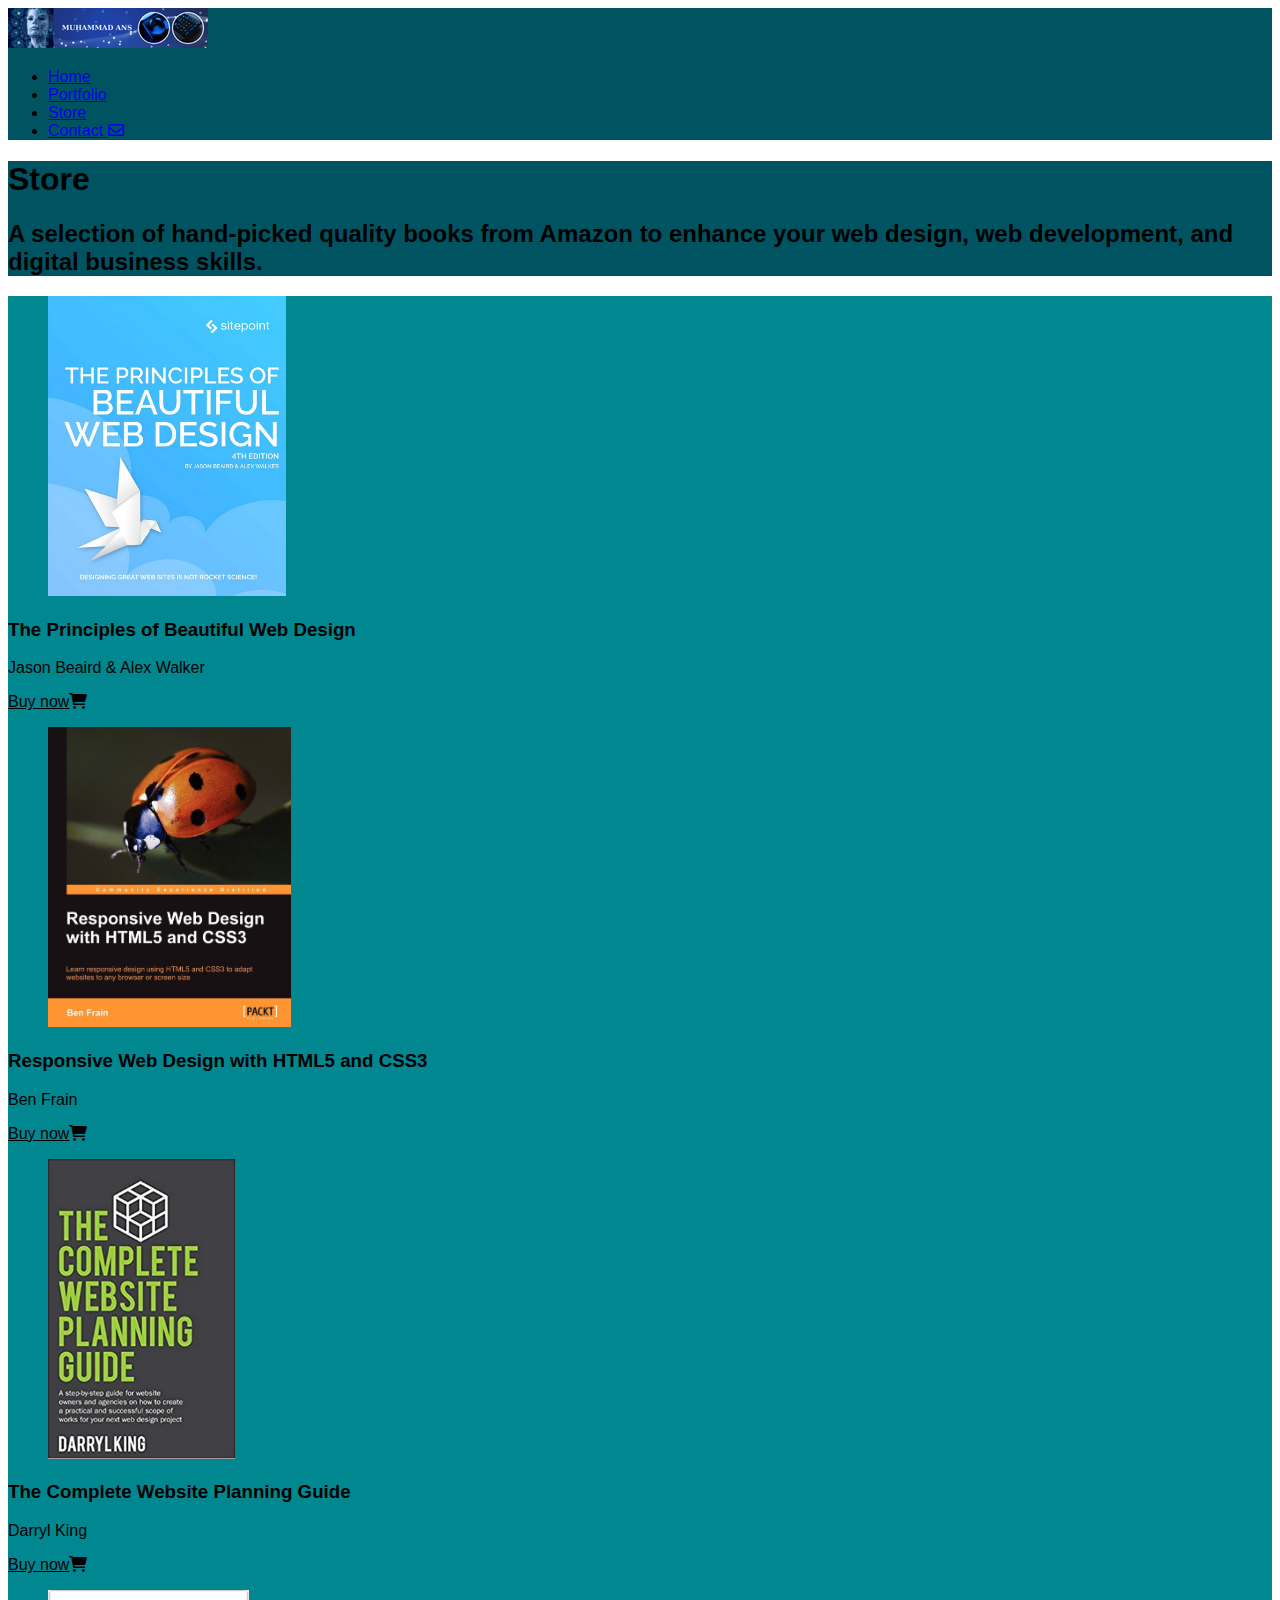
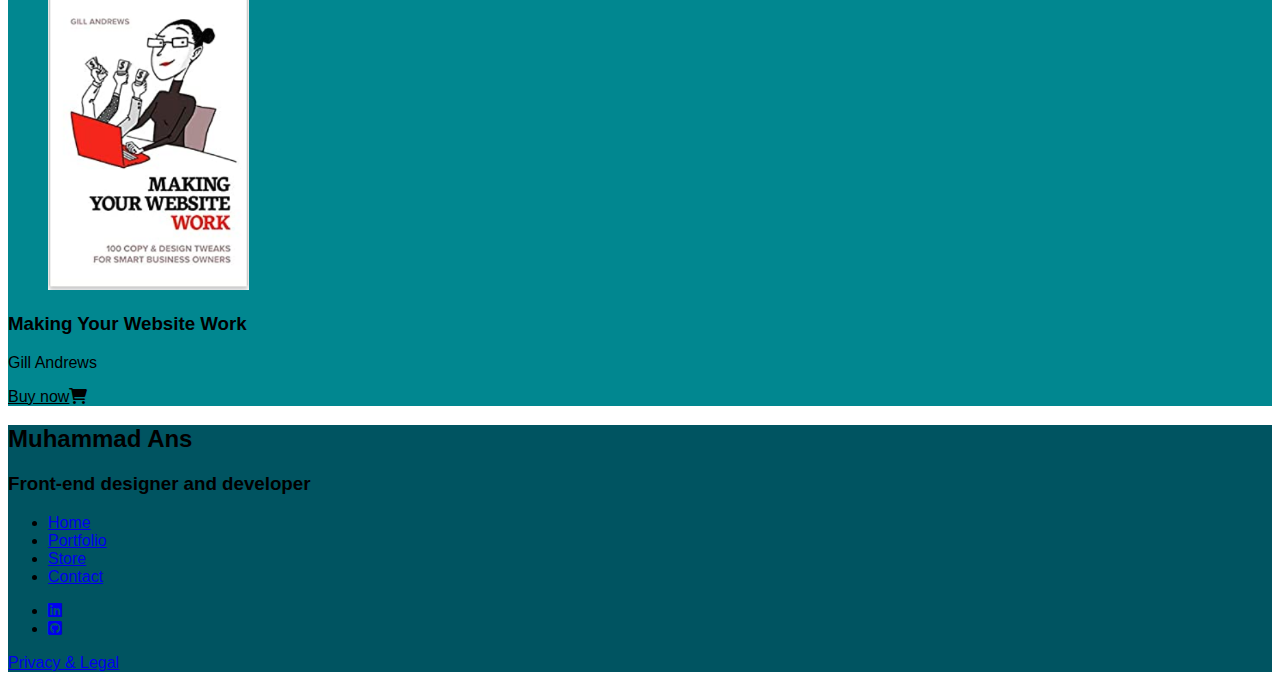
<file: store/index.html>
<!DOCTYPE html>
<html lang="en">
<head>
    <meta charset="UTF-8">
    <meta http-equiv="X-UA-Compatible" content="IE=edge">
    <meta name="viewport" content="width=device-width, initial-scale=1.0">
    
<title>MuhammadAns | Online Store | Portfolio Project</title>

    <meta name="description" content="A selection of hand-picked quality books from Amazon to enhance your web design, web development, and digital business skills.">

	<!-- Stylesheets -->
    <link rel="stylesheet" href="https://lunevedy.com/assets/2.0/css/lunevedy.min.css" />
    <link rel="stylesheet" href="../assets/css/custom.css" />
	<!--Favicon-->
	<link rel="apple-touch-icon" sizes="180x180" href="../assets/img/favicon/apple-touch-icon.png">    
<link rel="icon" type="image/png" sizes="32x32" href="../assets/img/favicon/favicon-32x32.png">    
<link rel="icon" type="image/png" sizes="16x16" href="../assets/img/favicon/favicon-16x16.png">    
<link rel="manifest" href="../assets/img/favicon/site.webmanifest">

	<!-- Google Fonts -->

    <!-- Font Awesome 6 icons for buttons -->
    <link rel="stylesheet" href="https://cdnjs.cloudflare.com/ajax/libs/font-awesome/6.0.0/css/all.min.css" integrity="sha512-9usAa10IRO0HhonpyAIVpjrylPvoDwiPUiKdWk5t3PyolY1cOd4DSE0Ga+ri4AuTroPR5aQvXU9xC6qOPnzFeg==" crossorigin="anonymous" referrerpolicy="no-referrer" />

	<style>
		/* sets a fixed height on the book images */
		.col-4 img { max-height: 300px; width: auto }

		/* sets a specal fixed height for tablet screens */
		@media(min-width:786px) and (max-width: 1024px) {
			.col-4 img { max-height: 200px; width: auto }
		}
		
		/* Amazon-style buttons */
		.section-selector-1 a.btn:link,
		.section-selector-1 a.btn:visited { background-color: var(--yellow-400) }

		.section-selector-1 a.btn:link,
		.section-selector-1 a.btn:visited { color: var(--blue-800) }

		.section-selector-1 a.btn:link,
		.section-selector-1 a.btn:visited { border-color: var(--yellow-400) }

		.section-selector-1 a.btn:focus,
		.section-selector-1 a.btn:hover,
		.section-selector-1 a.btn:active { background-color: var(--yellow-500) }

		.section-selector-1 a.btn:focus,
		.section-selector-1 a.btn:hover,
		.section-selector-1 a.btn:active { border-color: var(--yellow-500) }

	</style>

</head>


<body>

    <!-- navbar start here -->
    <nav class="theme-dark"><div class="container-menu">
        <a href="../index.html" class="brand">
            <img src="../assets/img/logo.png" alt="Sample website logo"></a>
        
        <div class="container-menu-links">
        
        <div class="nav-toggle" id="nav-toggle-btn"><div class="bar-1"></div><div class="bar-2"></div><div class="bar-3"></div></div>
            <ul class="links-wrapper">
                <li><a href="../index.html">Home</a></li>
                <li><a href="../portfolio/index.html">Portfolio</a></li>
                <li><a href="#">Store</a></li>
                <li><a class="btn btn-solid btn-soft" id="btn-cta" href="../contact/index.html"><span>Contact</span> <i class="fa-regular fa-envelope"></i></a></li>
            </ul>
            </div>
        </div>
    </nav>
    <!-- navbar ends here -->
    
	<!-- header starts here -->
    <header class="theme-dark text-center-mobile">
        <div class="container-text w-1140px">
            <h1>Store</h1>
            <h2>A selection of hand-picked quality books from Amazon to enhance your web design, web development, and digital business skills.</h2>
        </div>
    </header><!-- header ends here -->
        
        
    <!-- main content with sections -->
    <main>

	<!-- section starts here -->
    <section class="theme-dark section-selector-1 w-1356px">

		<!-- Begin four-column flexbox grid -->
		<div class="flex-cols-4 mobile-col-2">

			<div class="col-4">
				<figure>
					<a href="https://www.amazon.co.uk/dp/1925836363/ref=nosim?tag=anszai-21"><img src="assets/img/beautiful-web-design.png"  alt="The Principles of Beautiful Web Design: Jason Beaird & Alex Walker"></a>
				</figure>
				<h3>The Principles of Beautiful Web Design</h3>
				<p>Jason Beaird &amp; Alex Walker</p>
				<a href="https://www.amazon.co.uk/dp/1925836363/ref=nosim?tag=anszai-21" class="btn btn-solid btn-pill"><span>Buy now</span><i class="fas fa-shopping-cart"></i></a>
			</div>

			<div class="col-4">
				<figure>
					<a href="https://www.amazon.co.uk/dp/1849693188/ref=nosim?tag=anszai-21"><img src="assets/img/responsive-web-design-frain.jpg" alt="Responsive Web Design with HTML5 and CSS3: Ben Frain"></a>
				</figure>
				<h3>Responsive Web Design with HTML5 and CSS3</h3>
				<p>Ben Frain</p>
				<a href="https://www.amazon.co.uk/dp/1849693188/ref=nosim?tag=anszai-21" class="btn btn-solid btn-pill"><span>Buy now</span><i class="fas fa-shopping-cart"></i></a>
			</div>

			<div class="col-4">
				<figure>
					<a href="https://www.amazon.co.uk/dp/0648053709/ref=nosim?tag=anszai-21"><img src="assets/img/complete-website-planning.png" alt="The Complete Website Planning Guide: Darryl King"></a>
				</figure>
				<h3>The Complete Website Planning Guide</h3>
				<p>Darryl King</p>
				<a href="https://www.amazon.co.uk/dp/0648053709/ref=nosim?tag=anszai-21" class="btn btn-solid btn-pill"><span>Buy now</span><i class="fas fa-shopping-cart"></i></a>
			</div>

			<div class="col-4">
				<figure>
					<a href="https://www.amazon.co.uk/dp/1706664680/ref=nosim?tag=anszai-21"><img src="assets/img/making-your-website-work.png" alt="Making Your Website Work: Gill Andrews"></a>
				</figure>
				<h3>Making Your Website Work</h3>
				<p>Gill Andrews</p>
				<a href="https://www.amazon.co.uk/dp/1706664680/ref=nosim?tag=anszai-21" class="btn btn-solid btn-pill"><span>Buy now</span><i class="fas fa-shopping-cart"></i></a>
			</div>

		</div>
		<!-- Ends four-column flexbox grid -->

	</section>
	<!-- section ends here -->
   
   
    </main>

    <!-- footer -->

	<footer class="theme-dark text-center-desktop text-center-mobile">

		<h2>Muhammad Ans</h2>

		<h3>Front-end designer and developer</h3>

		<ul class="footer-links">
			<li><a href="../index.html">Home</a></li>
			<li><a href="../portfolio/index.html">Portfolio</a></li>
			<li><a href="#">Store</a></li>
            <li><a href="../contact/index.html">Contact</a></li>
		</ul>

		<ul class="footer-icons">
			 <li><a href='https://linkedin.com/in/ muhammad-Ans' target="_blank"><i class="fab fa-linkedin"></i></a></li>
    <li><a href='https://github.com/AnnsZai' target="_blank"><i class="fab fa-github-square"></i></a></li>
		</ul>

		<p class="privacy"><a href="../privacy.html">Privacy &amp; Legal</a></p>

	</footer>

    <script src="https://lunevedy.com/assets/js/lunevedy.js"></script>

</body>
</html>
</file>
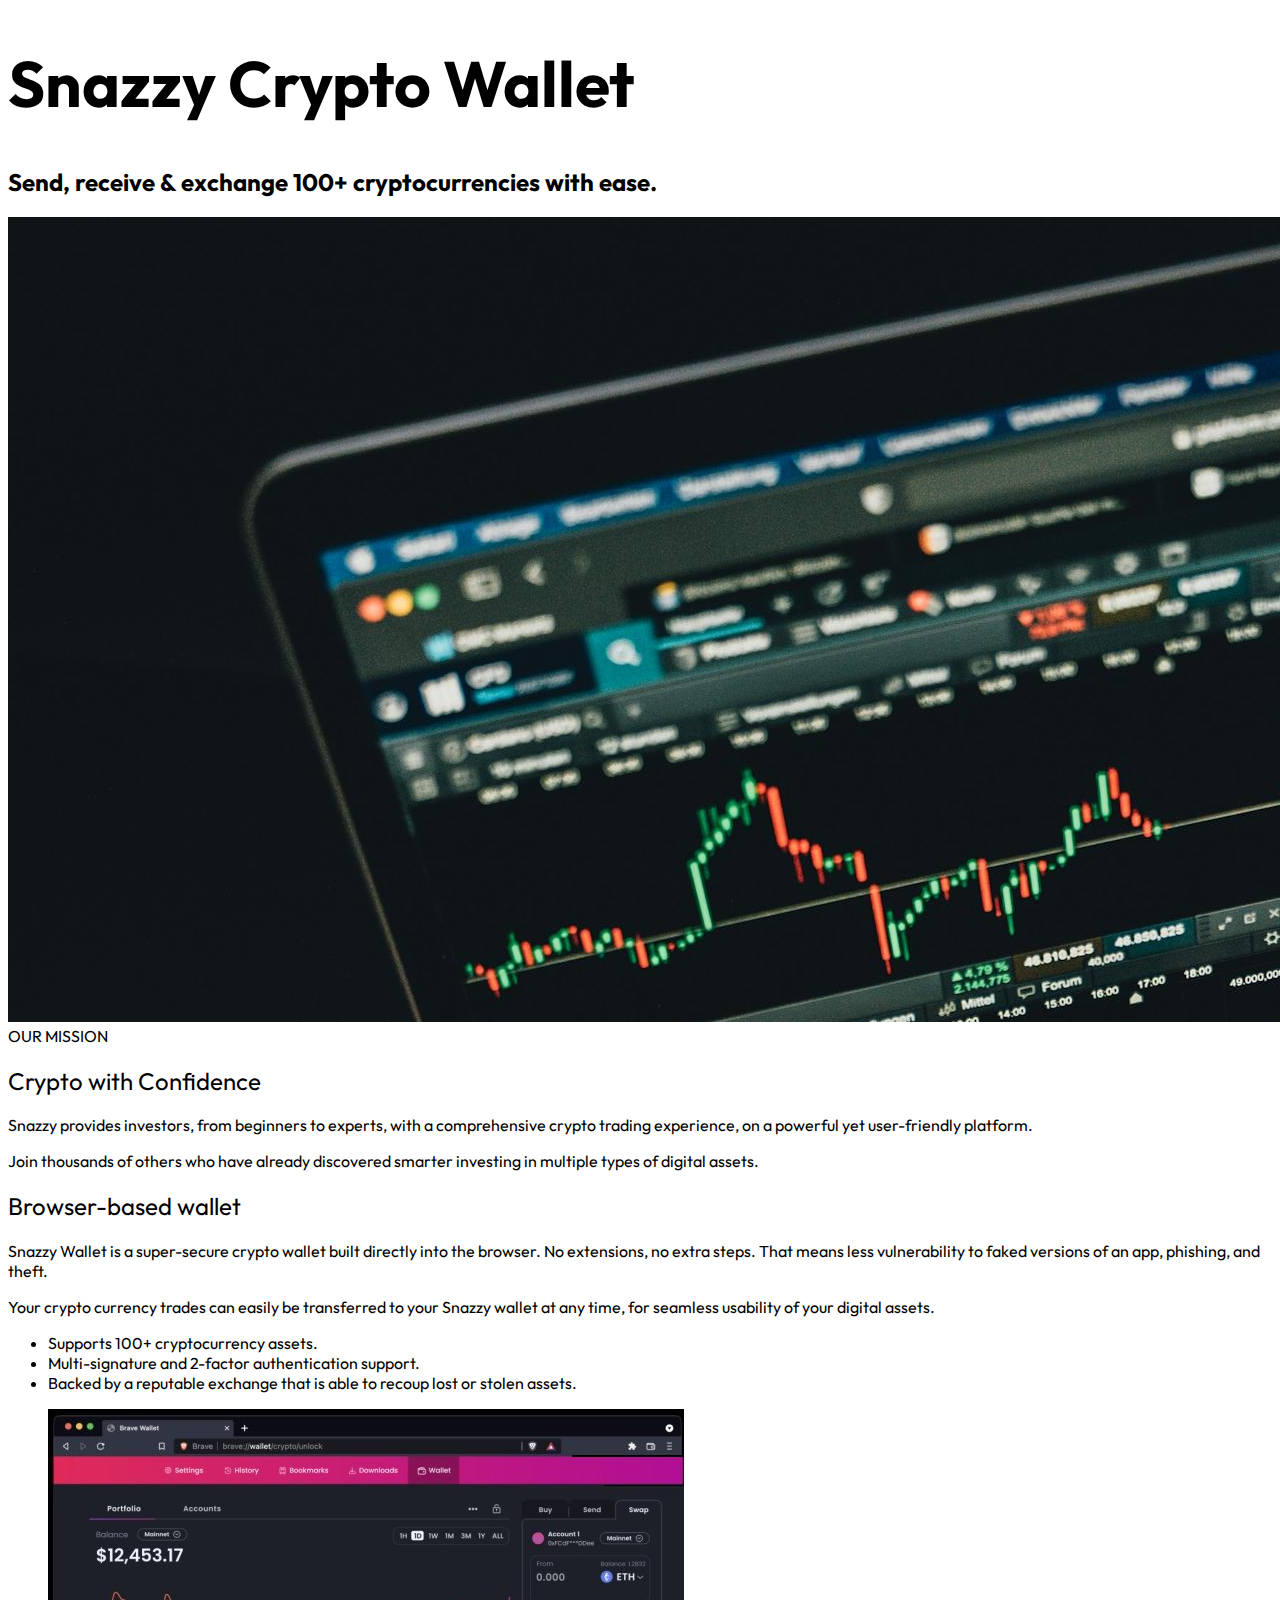
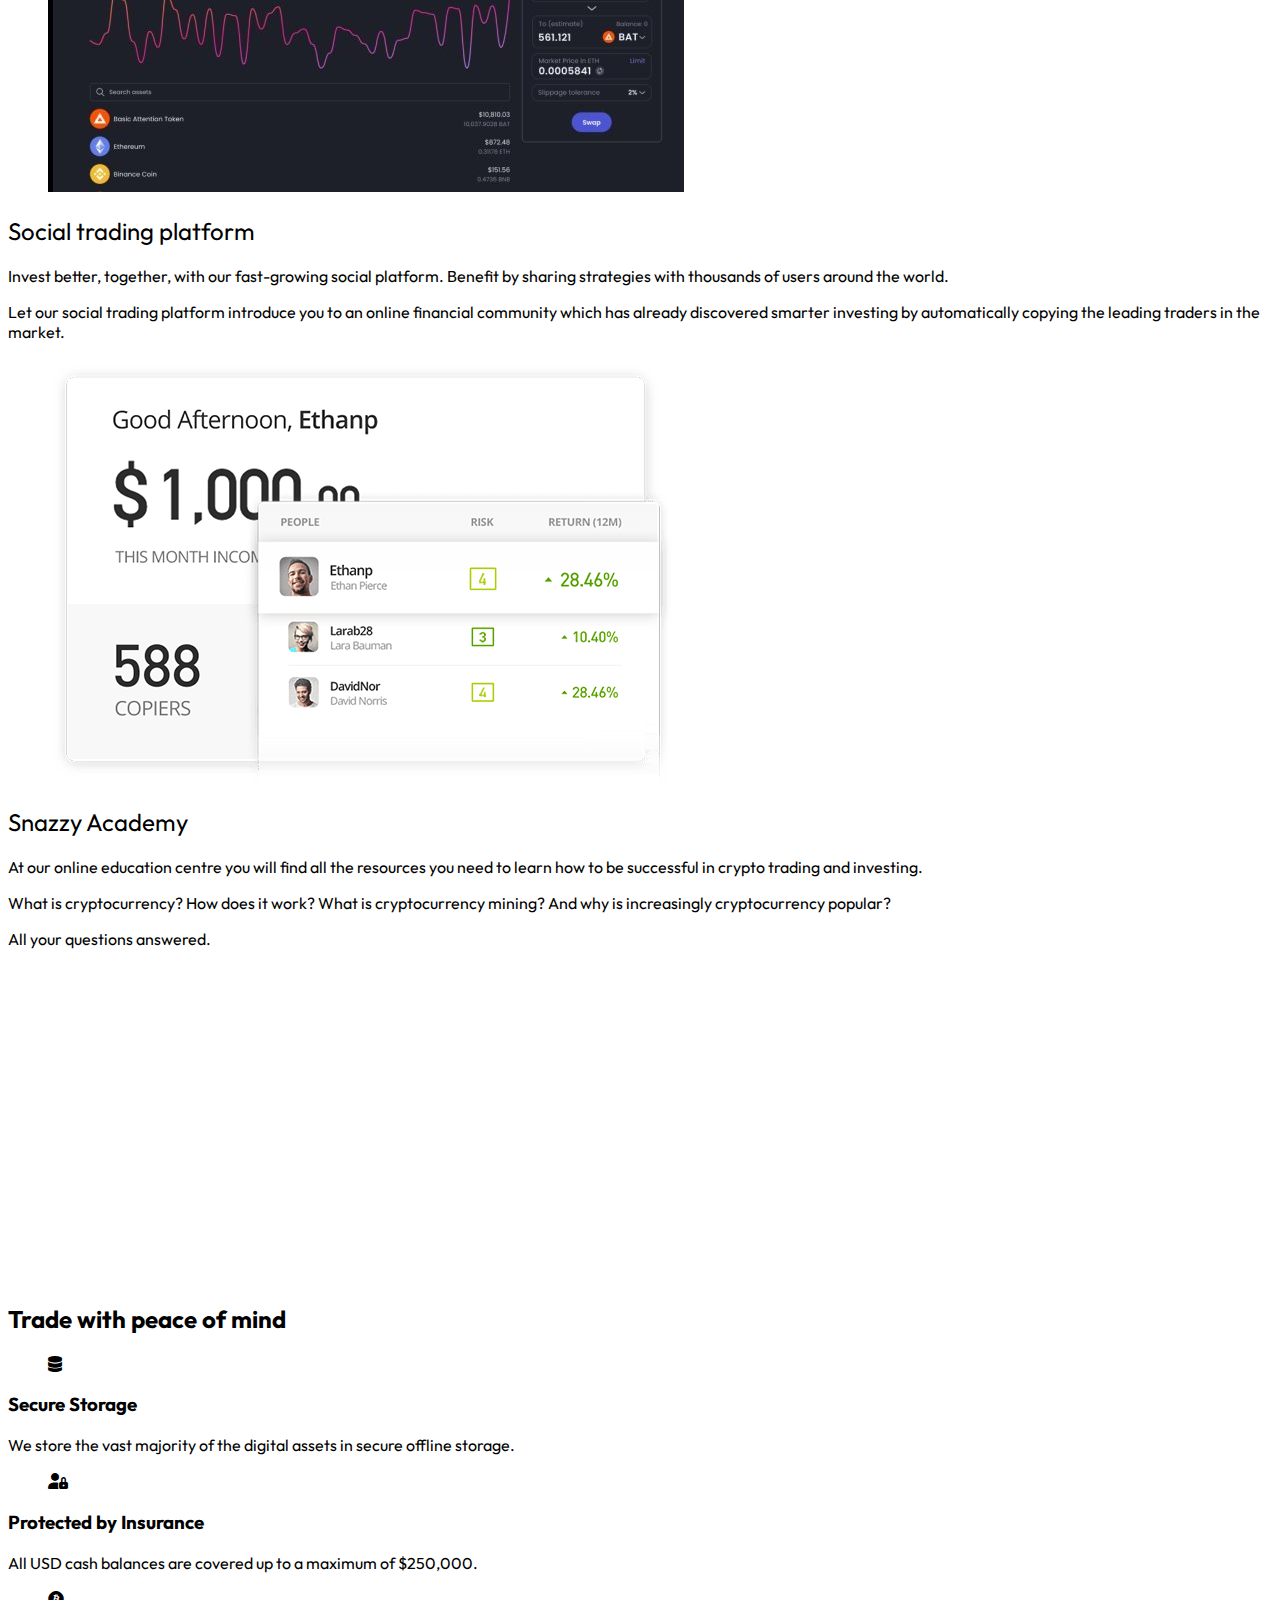
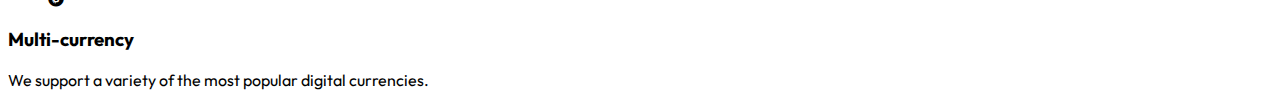
<file: portfolio/crypto-wallet/index.html>
<!DOCTYPE html>
<html lang="en">
<head>
    <meta charset="UTF-8">
    <meta http-equiv="X-UA-Compatible" content="IE=edge">
    <meta name="viewport" content="width=device-width, initial-scale=1.0">
    <title>Muhammad Ans | Portfolio Project | Snazzy Crypto Wallet</title>
    <meta name="description" content="Send, receive and exchange 100+ cryptocurrencies with ease.">

	<!-- Preload large image -->

	<!-- Stylesheets -->
     
    <link rel="preload" href="assets/img/crypto-wallet-hero-image.jpg" as="image">
    <link rel="stylesheet" href="https://lunevedy.com/assets/2.0/css/lunevedy.min.css" />
    <link rel="stylesheet" href="assets/css/custom.css" />

	<!-- Google Fonts -->

<link rel="preconnect" href="https://fonts.googleapis.com">
<link rel="preconnect" href="https://fonts.gstatic.com" crossorigin>
<link href="https://fonts.googleapis.com/css2?family=Outfit:wght@400;700&display=swap" rel="stylesheet">

    <!-- Font Awesome 6 icons. Delete if not using. -->
    <link rel="stylesheet" href="https://cdnjs.cloudflare.com/ajax/libs/font-awesome/6.0.0/css/all.min.css" integrity="sha512-9usAa10IRO0HhonpyAIVpjrylPvoDwiPUiKdWk5t3PyolY1cOd4DSE0Ga+ri4AuTroPR5aQvXU9xC6qOPnzFeg==" crossorigin="anonymous" referrerpolicy="no-referrer" />



</head>


<body>

    <!-- menu and 'hero block' header -->

    <header
        class="theme-dark hero-bg text-center-desktop text-center-mobile desktop-min-height-90vh">

    <div class="container-text reveal-fade-in-header">
        <h1 class="text-shadow">Snazzy Crypto Wallet</h1>
        <h2 class="text-shadow">Send, receive & exchange 100+ cryptocurrencies with ease.</h2>
    </div>

    <div class="container-media">
        <img src="assets/img/crypto-wallet-hero-image.jpg" alt="Snazzy Crypto Wallet">
    </div>

    <div class="container-overlay"></div>
    </header>

    <!-- main content with sections -->
    <main>

        <!-- replace these empty sections with your own or delete them. -->
        <section class="section-selector-1 w-820px theme-dark text-center-desktop text-center-mobile">

    <div class="badge bigger-desktop bigger-mobile"><span>Our Mission</span></div>

    <h2>Crypto with Confidence</h2>
    <p class="bigger-desktop bigger-mobile">Snazzy provides investors, from beginners to experts,
    with a comprehensive crypto trading experience, on a powerful yet user-friendly platform.</p>

    <p class="bigger-desktop">Join thousands of others who have already discovered smarter
    investing in multiple types of digital assets.</p></section>
        <section class="cols-2-half section-selector-2 theme-dark">

    <div class="col-2 col-text">
        <h2>Browser-based wallet</h2>
        <p>Snazzy Wallet is a super-secure crypto wallet built directly into the browser. No extensions, no extra steps. That means less vulnerability to faked versions of an app, phishing, and theft.</p>

        <p>Your crypto currency trades can easily be transferred to your Snazzy wallet at any time, for seamless usability of your digital assets.</p>
        <ul>
            <li>Supports 100+ cryptocurrency assets.</li>
            <li>Multi-signature and 2-factor authentication support.</li>
            <li>Backed by a reputable exchange that is able to recoup lost or stolen assets.</li>
        </ul>
    </div>

    <div class="col-2 col-visual">
        <figure>
            <img src="assets/img/wallet.jpg" alt="Placeholder image">
        </figure>
    </div>
    </section>
        <section class="cols-2-half section-selector-3 theme-dark flex-row-reverse">

    <div class="col-2 col-text">
        <h2>Social trading platform</h2>
        <p>Invest better, together, with our fast-growing social platform. Benefit by sharing strategies with thousands of users around the world.</p>

        <p>Let our social trading platform introduce you to an online financial community which has already discovered smarter investing by automatically copying the leading traders in the market.</p>
    </div>

    <div class="col-2 col-visual">
        <figure>
            <img src="assets/img/copy_trader.png" alt="Placeholder image">
        </figure>
    </div></section>
        <section
    class="cols-2-half section-selector-4 theme-dark">

    <div class="col-2 col-text">
        <h2>Snazzy Academy</h2>
        <p>At our online education centre you will find all the resources you need to learn how to be successful in crypto trading and investing.</p>
        <p>What is cryptocurrency? How does it work? What is cryptocurrency mining? And why is increasingly cryptocurrency popular?</p>
        <p>All your questions answered.</p>
    </div>

    <div class="col-2 col-visual">  
        <figure>
            <div class="container-video-yt">
                <iframe width="560" height="315" src="https://www.youtube.com/embed/K8qYdD1sC7w" title="YouTube video player" frameborder="0" allow="accelerometer; autoplay; clipboard-write; encrypted-media; gyroscope; picture-in-picture" allowfullscreen></iframe>
            </div>
        </figure>
    </div></section>
        <section class="section-selector-5 theme-dark">

    <div class="col-1 text-center">
        <h2>Trade with peace of mind</h2>
    </div>

    <!-- Begin three-column flexbox grid -->
    <div class="flex-cols-3 text-center">

        <div class="col-3">
            <figure class="icon">
                <i class="fa-solid fa-database  "></i>
            </figure>
            <h3>Secure Storage</h3>
            <p>We store the vast majority of the digital assets in secure offline storage.</p>
        </div>

        <div class="col-3">
            <figure class="icon">
                <i class="fa-solid fa-user-lock"></i>
            </figure>
            <h3>Protected by Insurance</h3>
            <p>All USD cash balances are covered up to a maximum of $250,000.</p>
        </div>

        <div class="col-3">
            <figure class="icon">
           <i class="fa-brands fa-bitcoin"></i>
            </figure>
            <h3>Multi-currency</h3>
            <p>We support a variety of the most popular digital currencies.</p>
        </div>

    </div>
    <!-- End three-column flexbox grid -->

</section></section>
        <section></section>

    </main>

</body>
</html>
</file>
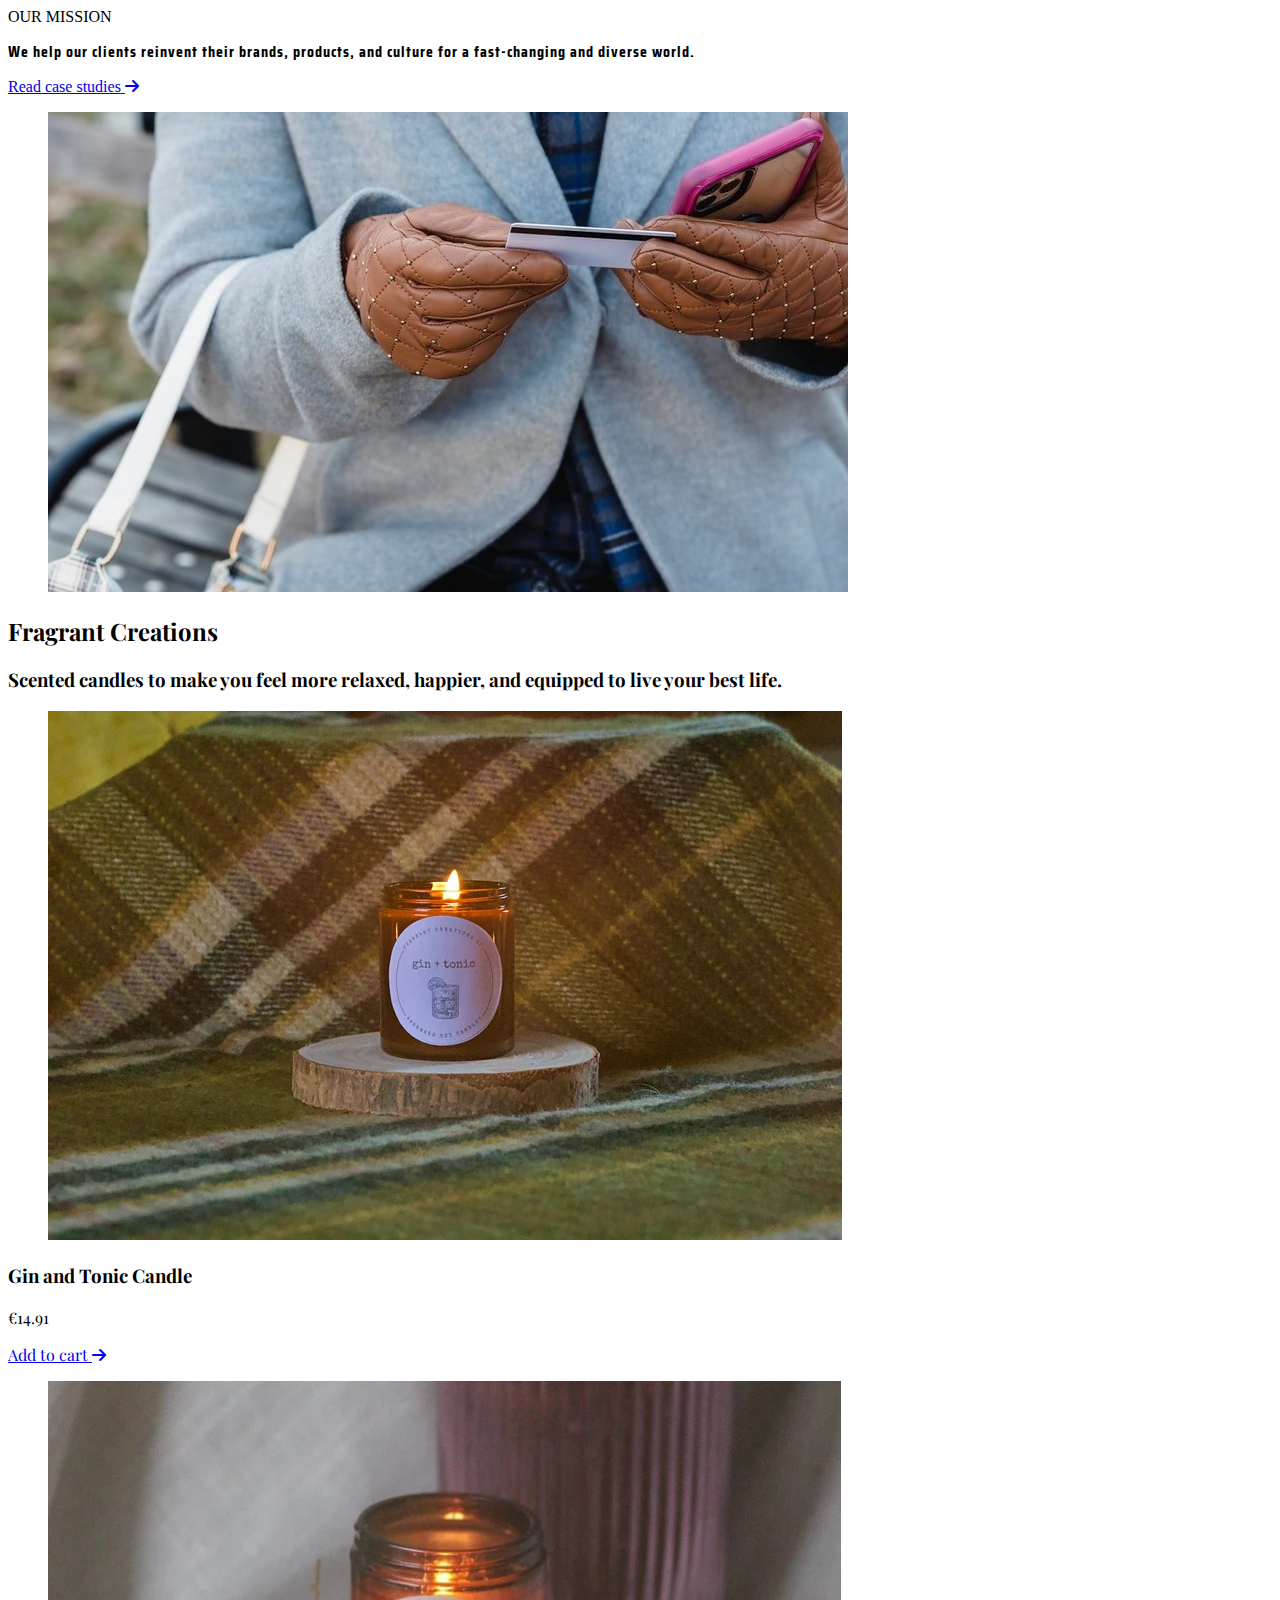
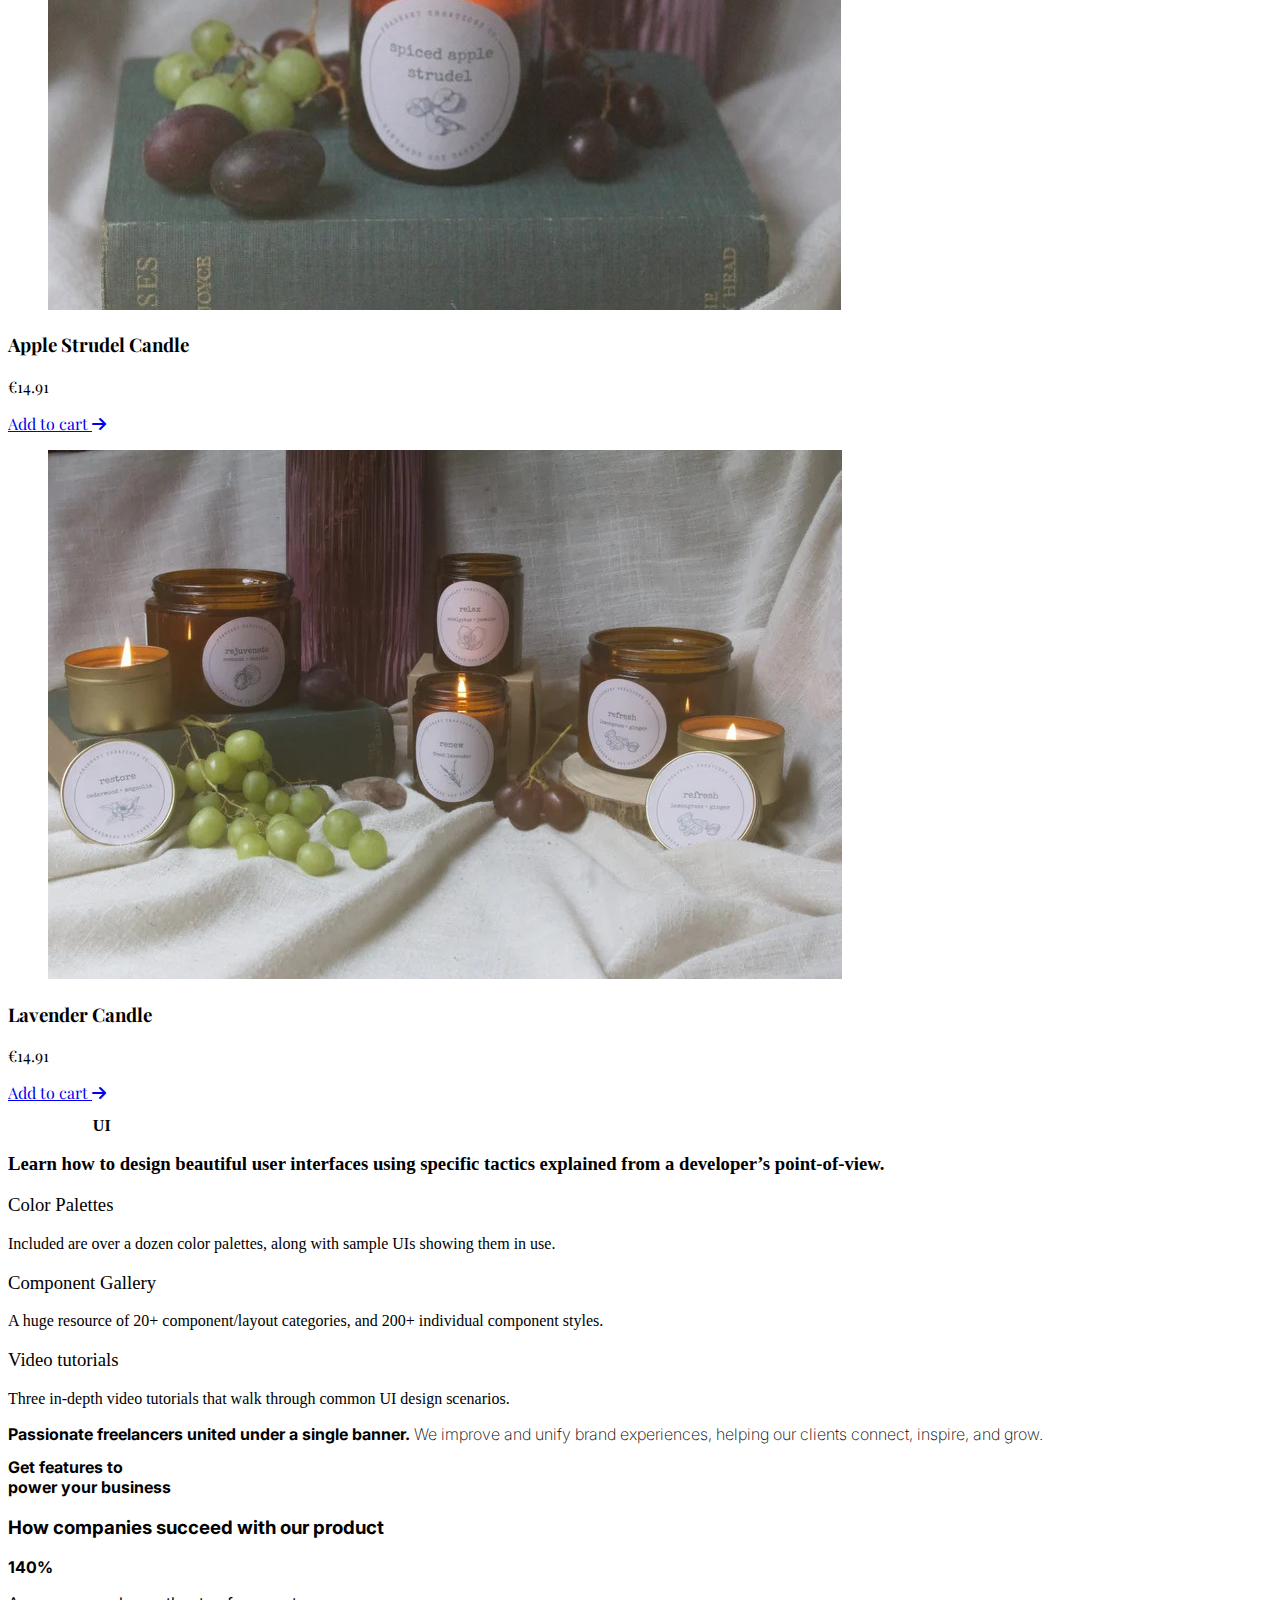
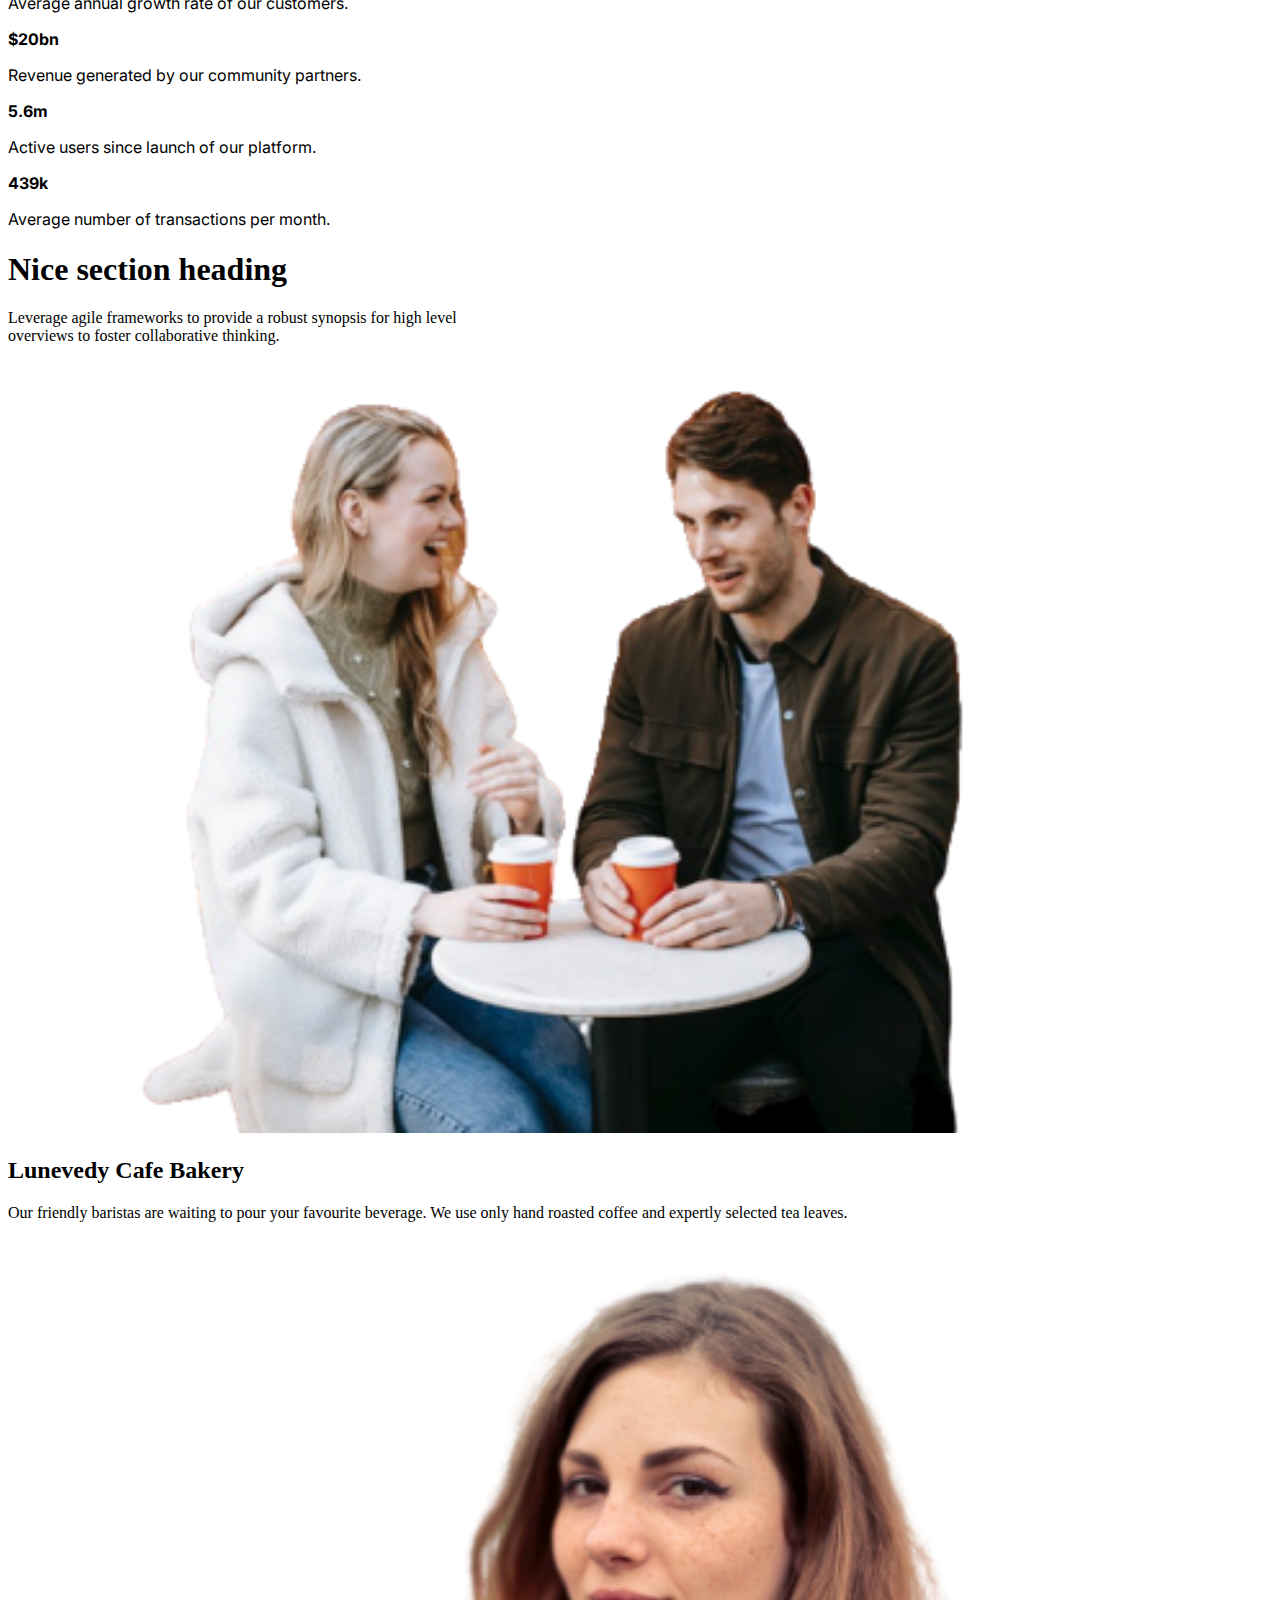
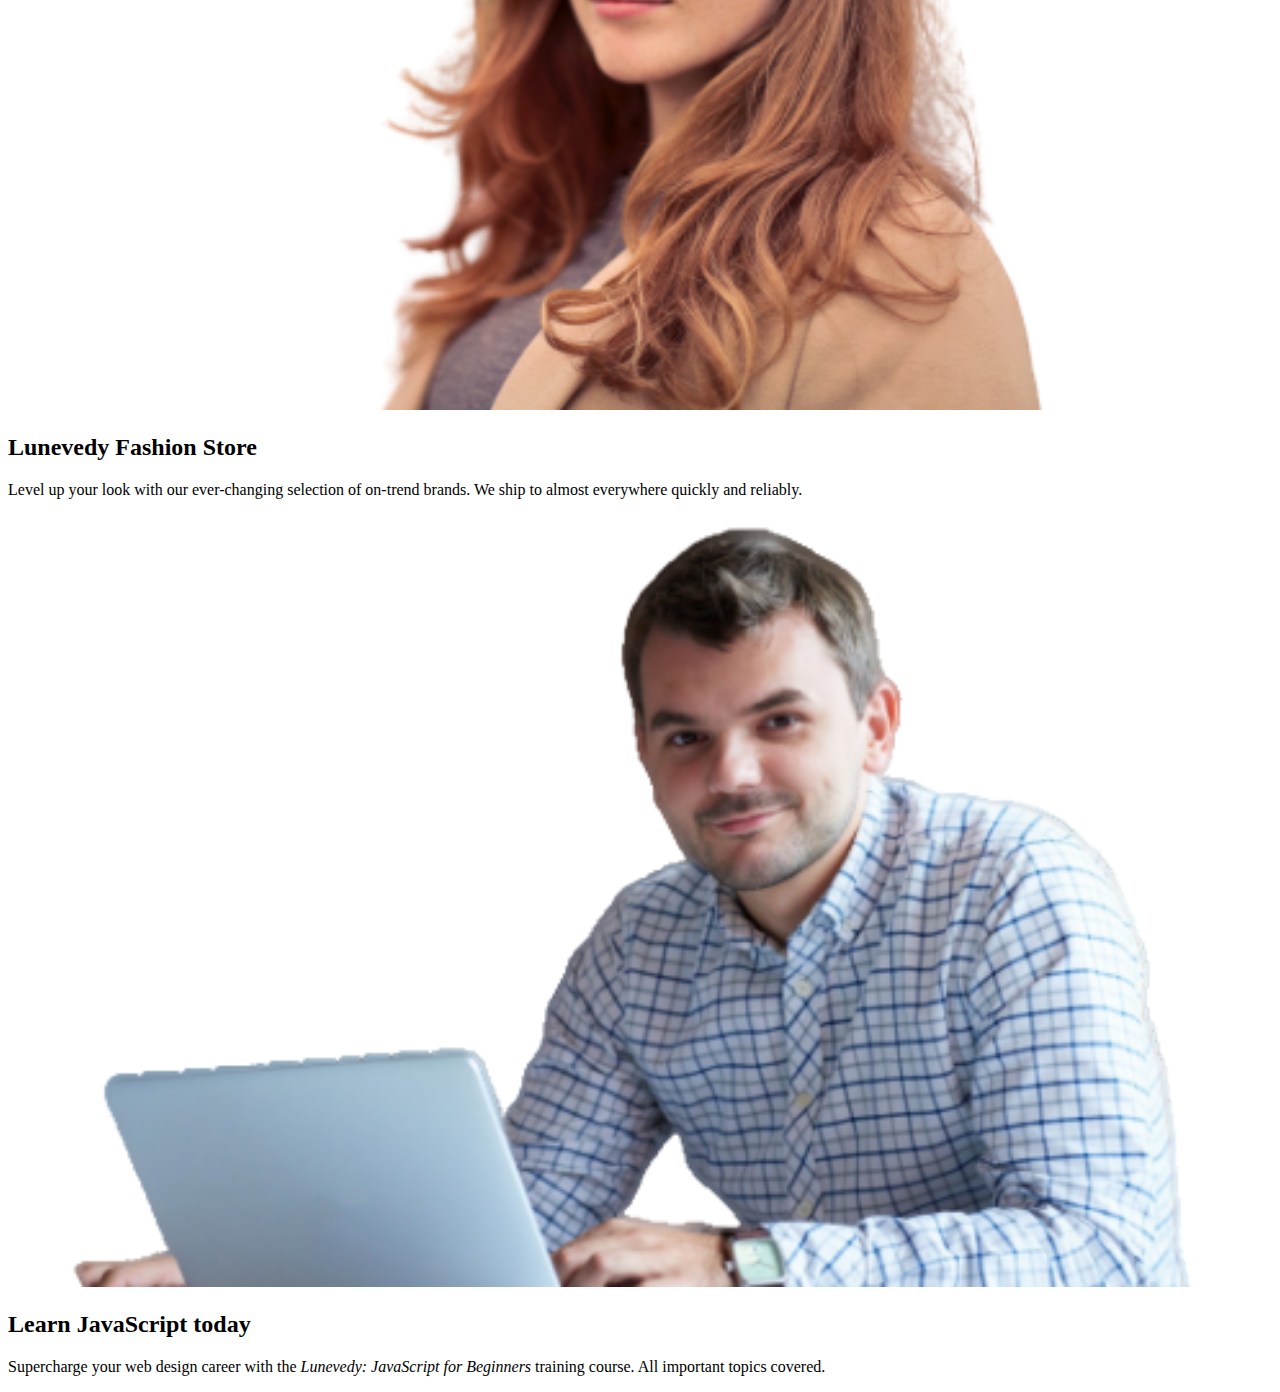
<file: portfolio/project-multi-column/index.html>
<!DOCTYPE html>
<html lang="en">
<head>
    <meta charset="UTF-8">
    <meta http-equiv="X-UA-Compatible" content="IE=edge">
    <meta name="viewport" content="width=device-width, initial-scale=1.0">

    
<title>Muhammad Ans | Portfolio Project | Multi-column layout gallery</title>
<meta name="description" content="A gallery of responsive multi-column layouts">

	<!-- Preload large image -->

	<!-- Stylesheets -->
    <link rel="stylesheet" href="https://lunevedy.com/assets/2.0/css/lunevedy.min.css" />
    <link rel="stylesheet" href="assets/css/custom.css" />

	<!-- Google Fonts -->

<link rel="preconnect" href="https://fonts.googleapis.com">
<link rel="preconnect" href="https://fonts.gstatic.com" crossorigin>
<link href="https://fonts.googleapis.com/css2?family=Inter:wght@200;400;700&family=Playfair+Display:wght@400;700&family=Saira+Condensed:wght@700&display=swap" rel="stylesheet">
    <!-- Font Awesome 6 icons. Delete if not using. -->
    <link rel="stylesheet" href="https://cdnjs.cloudflare.com/ajax/libs/font-awesome/6.0.0/css/all.min.css" integrity="sha512-9usAa10IRO0HhonpyAIVpjrylPvoDwiPUiKdWk5t3PyolY1cOd4DSE0Ga+ri4AuTroPR5aQvXU9xC6qOPnzFeg==" crossorigin="anonymous" referrerpolicy="no-referrer" />

    <!-- Line Awesome thin icons. Delete if not using. -->
    <link rel="stylesheet" href="https://maxst.icons8.com/vue-static/landings/line-awesome/line-awesome/1.3.0/css/line-awesome.min.css">

</head>


<body>

    <!-- main content with sections -->
    <main>

        <!-- REPLACE these empty sections with your own or DELETE them. -->
     <section class="theme-light section-selector-1 cols-2-half">

    <div class="col-2 col-text">
        <div class="badge">OUR MISSION</div>
        <h2>We help our clients reinvent their brands, products, and culture for a fast-changing and diverse world.</h2>

        <div class="container-btn">
            <a href="#" class="btn btn-large btn-plain">
                <span>Read case studies</span>
                <i class="fas fa-arrow-right"></i>
            </a>
        </div>
    </div>

    <div class="col-2 col-visual">
        <figure>
            <img src="assets/img/800x480-credit-card.jpg" alt="Placeholder image">
        </figure>
    </div>

</section>
<section class="theme-light w-1356px section-selector-2">

    <div class="col-1 text-center w-820px">
        <h2>Fragrant Creations</h2>
        <h3>Scented candles to make you feel more relaxed, happier, and equipped to live your best life.</h3>
    </div>

    <!-- Begin three-column flexbox grid -->
    <div class="flex-cols-3 cols-padding cols-borders-width-1 cols-shadows cols-comers-soft">

        <div class="col-3">
            <figure class="cols-fig-padding photos-room photos-brightness" style="overflow: hidden;">
                <a href="#"><img src="assets/img/candle-1.jpg" alt="Gin and Tonic Candle"></a>
            </figure>
            <h3>Gin and Tonic Candle</h3>
            <p>€14.91</p>
            <a href="#" class="btn btn-outline btn-pill">
                <span>Add to cart</span>
                <i class="fas fa-arrow-right"></i>
            </a>
        </div>

        <div class="col-3">
            <figure class="cols-fig-padding photos-room photos-brightness" style="overflow: hidden;">
                <a href="#"><img src="assets/img/candle-2.jpg" alt="Apple Strudel Candle"></a>
            </figure>
            <h3>Apple Strudel Candle</h3>
            <p>€14.91</p>
            <a href="#" class="btn btn-outline btn-pill">
                <span>Add to cart</span>
                <i class="fas fa-arrow-right"></i>
            </a>
        </div>
        <div class="col-3">
    <figure class="cols-fig-padding photos-zoom photos-brightness" style="overflow: hidden;">
        <a href="#"><img src="assets/img/candle-3.jpg" alt="Lavender Candle"></a>
    </figure>
    <h3>Lavender Candle</h3>
    <p>€14.91</p>
    <a href="#" class="btn btn-outline btn-pill">
        <span>Add to cart</span>
        <i class="fas fa-arrow-right"></i>
    </a>
</div>
</div>
</section>
<section class="section-selector-3 theme-dark">

    <div class="col-1 text-center">
        <h2><span class="gradient-text">Refactoring</span> UI</h2>
        <h3>Learn how to design beautiful user interfaces using specific tactics explained from a developer&#8217;s point-of-view.</h3>
    </div>

    <!-- Begin three-column flexbox grid -->
    <div class="flex-cols-3 cols-background cols-padding cols-corners-soft">

        <div class="col-3">
            <figure class="icon icon-left icon-small">
                <i class="las la-swatchbook"></i>
            </figure>
            <h3>Color Palettes</h3>
            <p>Included are over a dozen color palettes, along with sample UIs showing them in use.</p>
        </div>

        <div class="col-3">
            <figure class="icon icon-left icon-small">
                <i class="las la-border-all"></i>
            </figure>
            <h3>Component Gallery</h3>
            <p>A huge resource of 20+ component/layout categories, and 200+ individual component styles.</p>
        </div>

        <div class="col-3">
            <figure class="icon icon-left icon-small">
                <i class="lar la-file-video"></i>
            </figure>
            <h3>Video tutorials</h3>
            <p>Three in-depth video tutorials that walk through common UI design scenarios.</p>
        </div>

    </div>
    
</section>
<!-- section starts here -->
<section class="theme-light section-selector-4 w-1148px">
    <h2>Passionate freelancers united under a single banner. <span>We improve and unify brand experiences, helping our clients connect, inspire, and grow.</span></h2>
</section>
<!-- section ends here -->
<section class="theme-light section-selector-5">

    <div class="col-1 text-center">
        <h2>Get features to<br><span class="highlight">power your business</span></h2>
        <h3>How companies succeed with our product</h3>
    </div>

    <!-- Begin four-column flexbox grid -->
    <div class="flex-cols-4 mobile-col-2">

        <div class="col-4">
            <h3>140%</h3>
            <p>Average annual growth rate of our customers.</p>
        </div>

        <div class="col-4">
            <h3>$20bn</h3>
            <p>Revenue generated by our community partners.</p>
        </div>

        <div class="col-4">
            <h3>5.6m</h3>
            <p>Active users since launch of our platform.</p>
        </div>

        <div class="col-4">
            <h3>439k</h3>
            <p>Average number of transactions per month.</p>
        </div>

    </div>
    <!-- End four-column flexbox grid -->

</section>
<section class="section-selector-6 theme-light">

    <div class="col-1 text-center">
        <h1 class="bigger-desktop">Nice section heading</h1>
        <p class="bigger-desktop bigger-mobile">Leverage agile frameworks to provide a robust synopsis for high level<br> overviews to foster collaborative thinking.</p>
    </div>

    <!-- Begin three-column flexbox grid with colored backgrounds -->
    <div class="flex-cols-3 cols-background cols-padding cols-corners-soft text-center">

        <div class="col-3">
            <figure>
                <img src="assets/img/460x300-trans-couple-coffee.png" alt="Lunevedy Cafe Bakery" style="width: 100%; height: auto;">
            </figure>
            <h2>Lunevedy Cafe Bakery</h2>
            <p>Our friendly baristas are waiting to pour your favourite beverage. We use only hand roasted coffee and expertly selected tea leaves.</p>
        </div>

        <div class="col-3">
            <figure>
                <img src="assets/img/460x300-trans-woman-smiling.png" alt="Lunevedy Fashion Store" style="width: 100%; height: auto;">
            </figure>
            <h2>Lunevedy Fashion Store</h2>
            <p>Level up your look with our ever-changing selection of on-trend brands. We ship to almost everywhere quickly and reliably.</p>
        </div>

        <div class="col-3">
            <figure>
                <img src="assets/img/460x300-trans-man-laptop.png" alt="Learn JavaScript today" style="width: 100%; height: auto;">
            </figure>
            <h2>Learn JavaScript today</h2>
            <p>Supercharge your web design career with the <em>Lunevedy: JavaScript for Beginners</em> training course. All important topics covered.</p>
        </div>

    </div>
    <!-- End three-column flexbox grid -->

</section>

    </main>

</body>
</html>
</file>
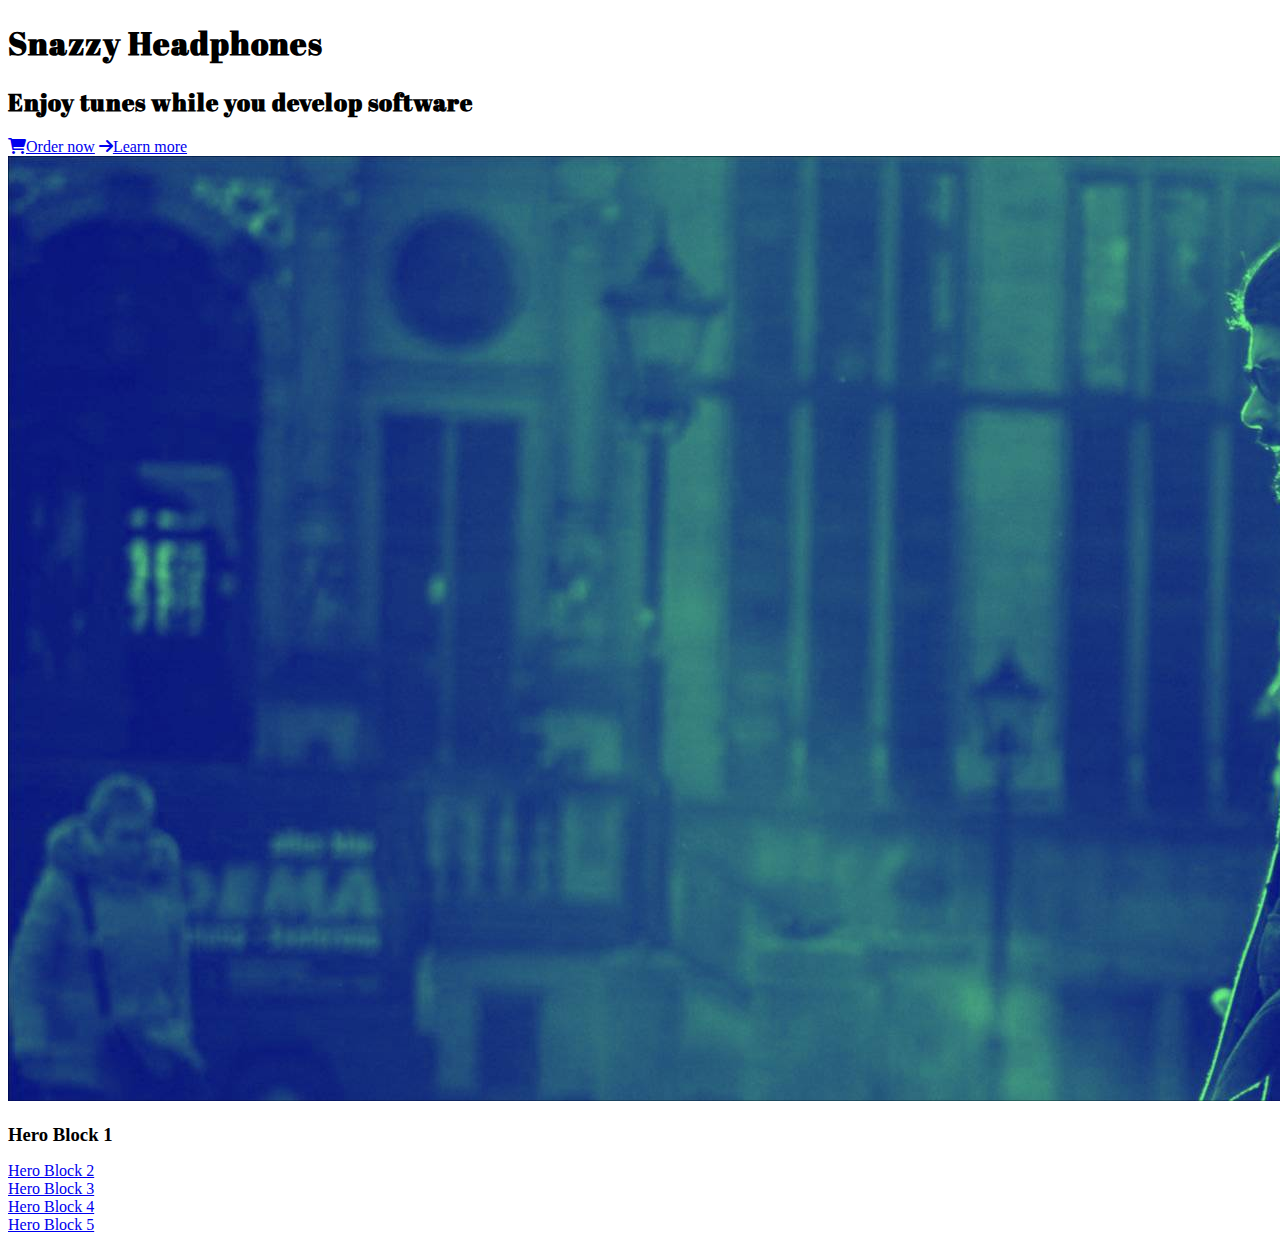
<file: portfolio/project-hero/index-1.html>
<!DOCTYPE html>
<html lang="en">
<head>
    <meta charset="UTF-8">
    <meta http-equiv="X-UA-Compatible" content="IE=edge">
    <meta name="viewport" content="width=device-width, initial-scale=1.0">
    <title>Muhammad Ans | Portfolio | Sample Hero Block Layout 1</title>
    <meta name="description" content="Gallery of hero block layouts.">

	<!-- Preload large image -->
<link rel ="Preload" as="image" href="assets/img/duotone.jpg"/>
	<!-- Stylesheets -->
    <link rel="stylesheet" href="https://lunevedy.com/assets/2.0/css/lunevedy.min.css" />
    <link rel="stylesheet" href="assets/css/custom-1.css" />

	<!-- Google Fonts -->
	<link rel="preconnect" href="https://fonts.googleapis.com">
	<link rel="preconnect" href="https://fonts.gstatic.com" crossorigin>
	<link href="https://fonts.googleapis.com/css2?family=Abril+Fatface&display=swap" rel="stylesheet">

    <!-- Font Awesome 6 icons. Delete if not using. -->
    <link rel="stylesheet" href="https://cdnjs.cloudflare.com/ajax/libs/font-awesome/6.0.0/css/all.min.css" integrity="sha512-9usAa10IRO0HhonpyAIVpjrylPvoDwiPUiKdWk5t3PyolY1cOd4DSE0Ga+ri4AuTroPR5aQvXU9xC6qOPnzFeg==" crossorigin="anonymous" referrerpolicy="no-referrer" />

    <!-- Line Awesome thin icons. Delete if not using. -->
    <link rel="stylesheet" href="https://maxst.icons8.com/vue-static/landings/line-awesome/line-awesome/1.3.0/css/line-awesome.min.css">

</head>


<body>

  
<!-- header starts here -->
<header class="theme-dark hero-bg desktop-min-height-90vh">

    <div class="container-text reveal-fade-in-header">
        <h1 class="text-shadow">Snazzy Headphones</h1>
        <h2 class="text-shadow">Enjoy tunes while you develop software</h2>
    </div>

    <div class="container-btn reveal-fade-in-header">
        <a href="#" class="btn btn-solid"><i class="fas fa-shopping-cart"></i><span>Order now</span></a>
        <a href="#" class="btn btn-outline"><i class="fas fa-arrow-right"></i><span>Learn more</span></a>
    </div>

    <div class="container-media">
        <img src="assets/img/duotone.jpg" alt="Placeholder image">
    </div>

    <div class="container-overlay"></div>

</header>




    <!-- =============== Do not remove anything below this line ================= -->
    <main>
   
		<!-- section starts here -->
		<section class="theme-light section-selector-1 w-1356px">

			<!-- Begin three-column flexbox grid -->
			<div class="flex-cols-3">

				<div class="col-3">	
					<h3>Hero Block 1</h3>
				</div>

				<div class="col-3">	
					<a href="index-2.html" class="col-3-h3">Hero Block 2</a>
				</div>

				<div class="col-3">	
					<a href="index-3.html" class="col-3-h3">Hero Block 3</a>
				</div>

				<div class="col-3">	
					<a href="index-4.html" class="col-3-h3">Hero Block 4</a>
				</div>

				<div class="col-3">	
					<a href="index-5.html" class="col-3-h3">Hero Block 5</a>
				</div>

			</div>
			<!-- End three-column flexbox grid -->

		</section>
		<!-- section ends here -->

    </main>
	<!-- main ends here -->

</body>
</html>
</file>
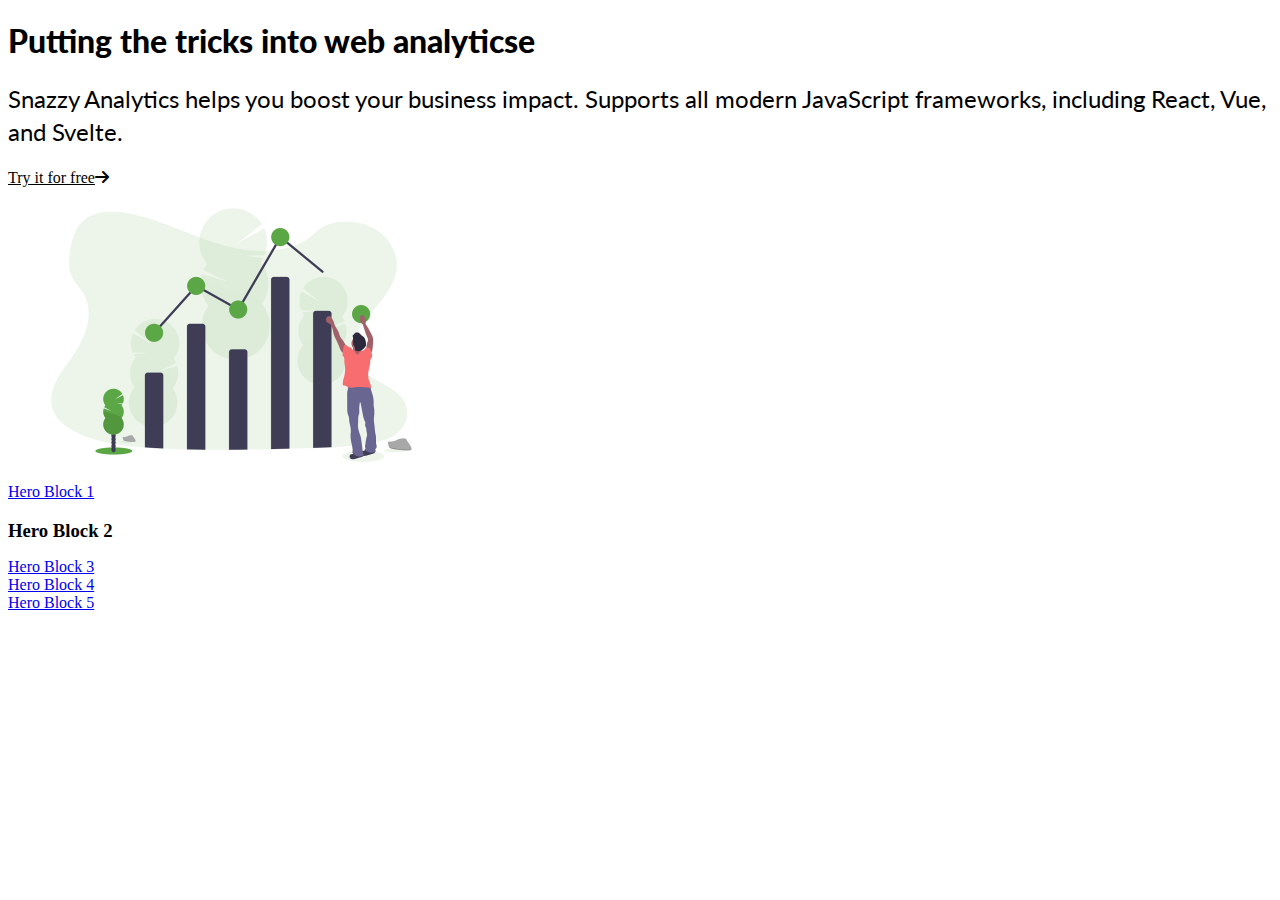
<file: portfolio/project-hero/index-2.html>
<!DOCTYPE html>
<html lang="en">
<head>
    <meta charset="UTF-8">
    <meta http-equiv="X-UA-Compatible" content="IE=edge">
    <meta name="viewport" content="width=device-width, initial-scale=1.0">
    <title>Muhammad Ans | Portfolio | Sample Hero Block Layout 2</title>
    <meta name="description" content="Gallery of hero block layouts.">

	<!-- Preload large image -->

	<!-- Stylesheets -->
    <link rel="stylesheet" href="https://lunevedy.com/assets/2.0/css/lunevedy.min.css" />
    <link rel="stylesheet" href="assets/css/custom-2.css" />

	<!-- Google Fonts -->
	<link rel="preconnect" href="https://fonts.googleapis.com">
	<link rel="preconnect" href="https://fonts.gstatic.com" crossorigin>
	<link href="https://fonts.googleapis.com/css2?family=Lato:wght@400;900&display=swap" rel="stylesheet">	

    <!-- Font Awesome 6 icons. Delete if not using. -->
    <link rel="stylesheet" href="https://cdnjs.cloudflare.com/ajax/libs/font-awesome/6.0.0/css/all.min.css" integrity="sha512-9usAa10IRO0HhonpyAIVpjrylPvoDwiPUiKdWk5t3PyolY1cOd4DSE0Ga+ri4AuTroPR5aQvXU9xC6qOPnzFeg==" crossorigin="anonymous" referrerpolicy="no-referrer" />

    <!-- Line Awesome thin icons. Delete if not using. -->
    <link rel="stylesheet" href="https://maxst.icons8.com/vue-static/landings/line-awesome/line-awesome/1.3.0/css/line-awesome.min.css">

</head>


<body>

		
<!-- header starts here -->
<header class="theme-light cols-2-half text-center-mobile">

    <div class="col-2 col-text">
        <h1>Putting the tricks into <span class="highlight">web analyticse</span></h1>
        <h2>Snazzy Analytics helps you boost your business impact. Supports all modern JavaScript frameworks, including React, Vue, and Svelte.</h2>

        

    	<div class="container-btn">
			<a href="#" class="btn btn-outline btn-pill"><span>Try it for free</span><i class="fas fa-arrow-right"></i></a>
		</div>

</div>

    <div class="col-2 col-visual">
        <figure>
            <img src="assets/img/analytics.png" alt="Placeholder image">
        </figure>
    </div>

</header>

<!-- header ends here -->


	


    <!-- Do not remove anything below this line -->
    <main>
   
		<!-- section starts here -->
		<section class="theme-light section-selector-1 w-1356px">

			<!-- Begin three-column flexbox grid -->
			<div class="flex-cols-3">

				<div class="col-3">	
					<a href="index-1.html" class="col-3-h3">Hero Block 1</a>
				</div>

				<div class="col-3">	
					<h3>Hero Block 2</h3>
				</div>

				<div class="col-3">	
					<a href="index-3.html" class="col-3-h3">Hero Block 3</a>
				</div>

				<div class="col-3">	
					<a href="index-4.html" class="col-3-h3">Hero Block 4</a>
				</div>

				<div class="col-3">	
					<a href="index-5.html" class="col-3-h3">Hero Block 5</a>
				</div>

			</div>
			<!-- End three-column flexbox grid -->

		</section>
		<!-- section ends here -->

    </main>
	<!-- main ends here -->

</body>
</html>
</file>
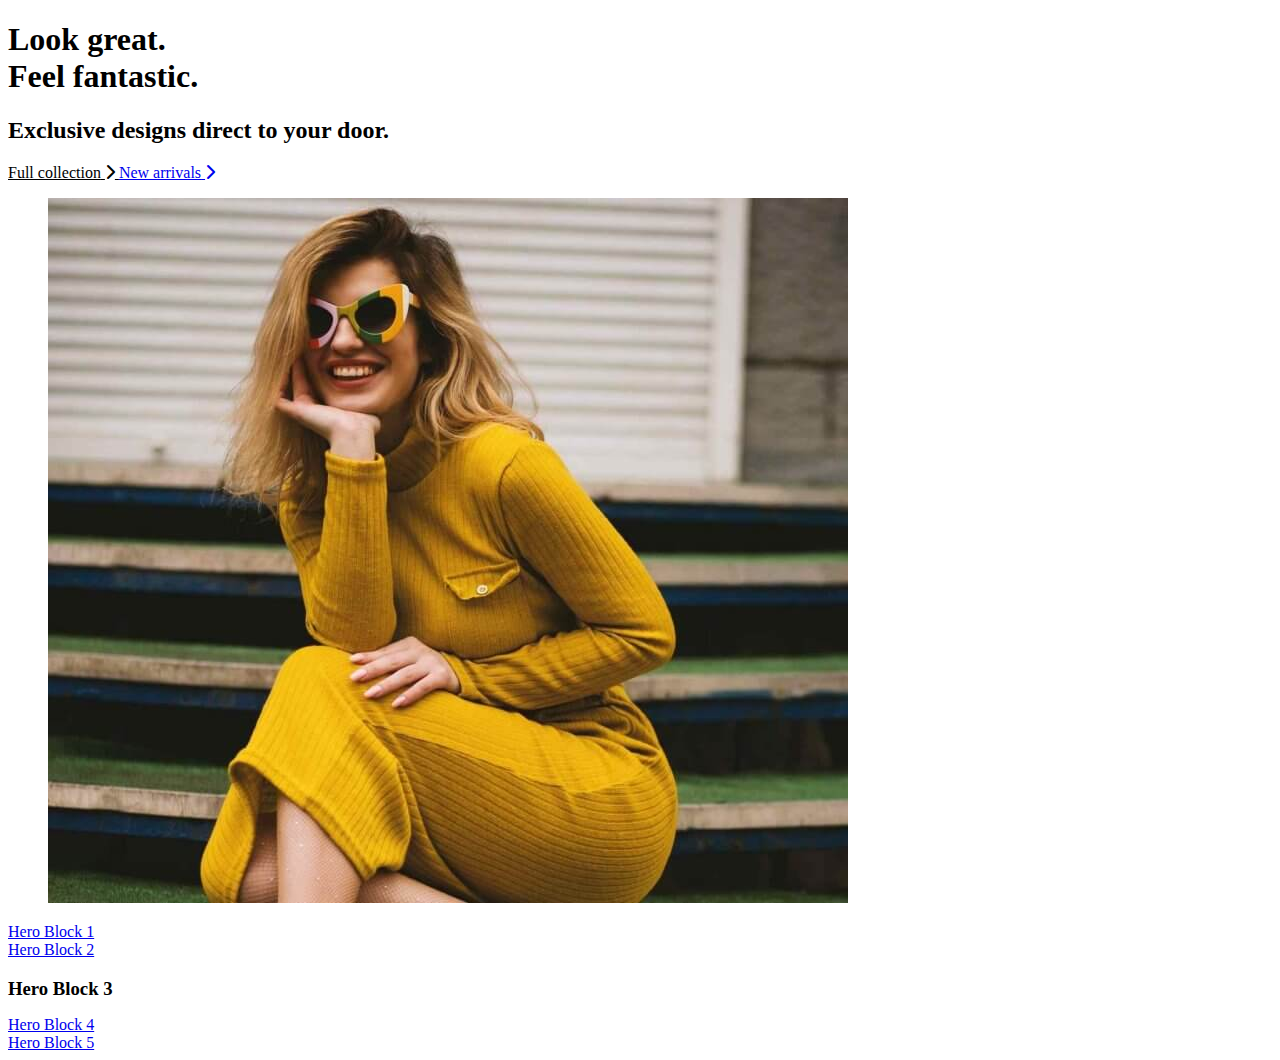
<file: portfolio/project-hero/index-3.html>
<!DOCTYPE html>
<html lang="en">
<head>
    <meta charset="UTF-8">
    <meta http-equiv="X-UA-Compatible" content="IE=edge">
    <meta name="viewport" content="width=device-width, initial-scale=1.0">
    <title>Muhammad Ans  | Portfolio | Sample Hero Block Layout 3</title>
    <meta name="description" content="Gallery of hero block layouts.">

	<!-- Preload large image -->

	<!-- Stylesheets -->
    <link rel="stylesheet" href="https://lunevedy.com/assets/2.0/css/lunevedy.min.css" />
    <link rel="stylesheet" href="assets/css/custom-3.css" />

	<!-- Google Fonts -->
	<link rel="preconnect" href="https://fonts.googleapis.com">
	<link rel="preconnect" href="https://fonts.gstatic.com" crossorigin>
	<link href="https://fonts.googleapis.com/css2?family=Prata&display=swap" rel="stylesheet">

    <!-- Font Awesome 6 icons. Delete if not using. -->
    <link rel="stylesheet" href="https://cdnjs.cloudflare.com/ajax/libs/font-awesome/6.0.0/css/all.min.css" integrity="sha512-9usAa10IRO0HhonpyAIVpjrylPvoDwiPUiKdWk5t3PyolY1cOd4DSE0Ga+ri4AuTroPR5aQvXU9xC6qOPnzFeg==" crossorigin="anonymous" referrerpolicy="no-referrer" />

    <!-- Line Awesome thin icons. Delete if not using. -->
    <link rel="stylesheet" href="https://maxst.icons8.com/vue-static/landings/line-awesome/line-awesome/1.3.0/css/line-awesome.min.css">

</head>


<body>

<header class="theme-light cols-2-half text-center-mobile flex-row-reverse">
    
    <div class="col-2 col-text">
        <h1>Look great.<br><span class="reveal-fade-in-header">Feel fantastic.</span></h1>
        <h2>Exclusive designs direct to your door.</h2>

        <div class="container-btn">
            <a href="#" class="btn btn-soft btn-outline">
                <span>Full collection</span>
                <i class="fa-solid fa-chevron-right"></i>
            </a>
            <a href="#" class="btn btn-solid btn-soft">
                <span>New arrivals</span>
                <i class="fa-solid fa-chevron-right"></i>
            </a>
        </div>
    </div>

    <div class="col-2 col-visual desktop-bleed-all">
        <figure>
            <img src="assets/img/fashion.jpg" alt="Placeholder image">
        </figure>
    </div>
    
</header>
	



	<!-- =============== Do not remove anything below this line ================= -->
    <main>
   
		<!-- section starts here -->
		<section class="theme-light section-selector-1 w-1356px">

			<!-- Begin three-column flexbox grid -->
			<div class="flex-cols-3">

				<div class="col-3">	
					<a href="index-1.html" class="col-3-h3">Hero Block 1</a>
				</div>

				<div class="col-3">	
					<a href="index-2.html" class="col-3-h3">Hero Block 2</a>
				</div>

				<div class="col-3">	
					<h3>Hero Block 3</h3>
				</div>

				<div class="col-3">	
					<a href="index-4.html" class="col-3-h3">Hero Block 4</a>
				</div>

				<div class="col-3">	
					<a href="index-5.html" class="col-3-h3">Hero Block 5</a>
				</div>

			</div>
			<!-- End three-column flexbox grid -->

		</section>
		<!-- section ends here -->

    </main>
	<!-- main ends here -->

</body>
</html>
</file>
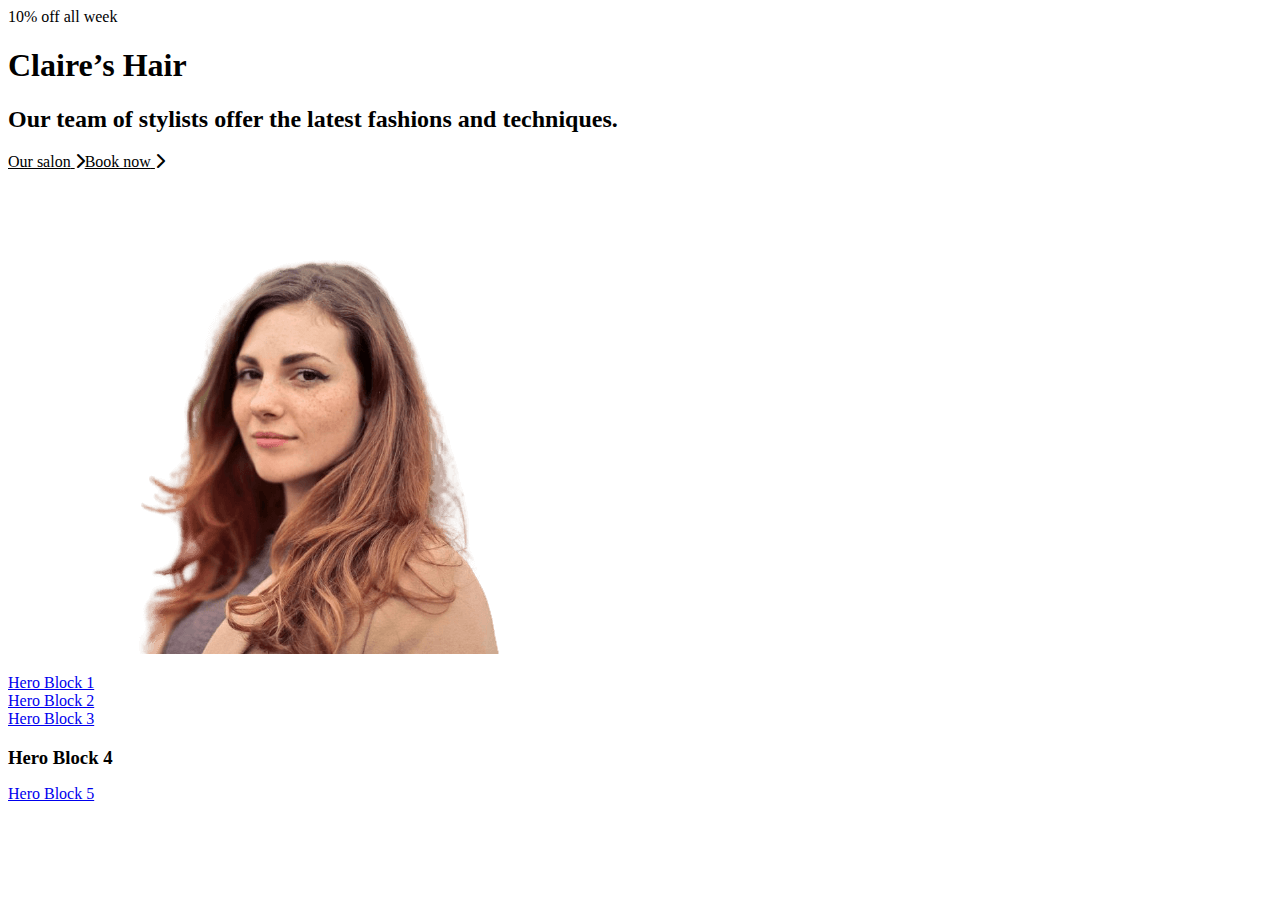
<file: portfolio/project-hero/index-4.html>
<!DOCTYPE html>
<html lang="en">
<head>
    <meta charset="UTF-8">
    <meta http-equiv="X-UA-Compatible" content="IE=edge">
    <meta name="viewport" content="width=device-width, initial-scale=1.0">
    <title>Muhammad Ansa  | Portfolio | Sample Hero Block Layout 4</title>
    <meta name="description" content="Gallery of hero block layouts.">

	<!-- Preload large image -->

	<!-- Stylesheets -->
    <link rel="stylesheet" href="https://lunevedy.com/assets/2.0/css/lunevedy.min.css" />
    <link rel="stylesheet" href="assets/css/custom-4.css" />

	<!-- Google Fonts -->
	<link rel="preconnect" href="https://fonts.googleapis.com">
	<link rel="preconnect" href="https://fonts.gstatic.com" crossorigin>
	<link href="https://fonts.googleapis.com/css2?family=Playfair+Display&display=swap" rel="stylesheet">

    <!-- Font Awesome 6 icons. Delete if not using. -->
    <link rel="stylesheet" href="https://cdnjs.cloudflare.com/ajax/libs/font-awesome/6.0.0/css/all.min.css" integrity="sha512-9usAa10IRO0HhonpyAIVpjrylPvoDwiPUiKdWk5t3PyolY1cOd4DSE0Ga+ri4AuTroPR5aQvXU9xC6qOPnzFeg==" crossorigin="anonymous" referrerpolicy="no-referrer" />

    <!-- Line Awesome thin icons. Delete if not using. -->
    <link rel="stylesheet" href="https://maxst.icons8.com/vue-static/landings/line-awesome/line-awesome/1.3.0/css/line-awesome.min.css">

</head>


<body>

	
<!-- header starts here -->
<header class="theme-light cols-2-half text-center-mobile flex-row-reverse">

    <div class="col-2 col-text">
			<div class="badge corners-soft">10% off all week</div>
        <h1>Claire’s Hair</h1>
        <h2>Our team of stylists offer the latest fashions and techniques.</h2>

        <div class="container-btn">
            <a href="#" class="btn btn-outline btn-soft"><span>Our salon</span> <i class="fa-solid fa-chevron-right"></i></a><a href="#" class="btn btn-solid btn-soft"><span>Book now</span> <i class="fa-solid fa-chevron-right"></i></a>
        </div>

    </div>

    <div class="col-2 col-visual desktop-bleed-all">
        <figure>
            <img src="assets/img/hair.png" alt="Placeholder image">
        </figure>
    </div>

</header>
<!-- header ends here -->




	<!-- =============== Do not remove anything below this line ================= -->
    <main>
   
		<!-- section starts here -->
		<section class="theme-light section-selector-1 w-1356px">

			<!-- Begin three-column flexbox grid -->
			<div class="flex-cols-3">

				<div class="col-3">	
					<a href="index-1.html" class="col-3-h3">Hero Block 1</a>
				</div>

				<div class="col-3">	
					<a href="index-2.html" class="col-3-h3">Hero Block 2</a>
				</div>

				<div class="col-3">	
					<a href="index-3.html" class="col-3-h3">Hero Block 3</a>
				</div>

				<div class="col-3">	
					<h3>Hero Block 4</h3>
				</div>

				<div class="col-3">	
					<a href="index-5.html" class="col-3-h3">Hero Block 5</a>
				</div>

			</div>
			<!-- End three-column flexbox grid -->

		</section>
		<!-- section ends here -->

    </main>
	<!-- main ends here -->

</body>
</html>
</file>
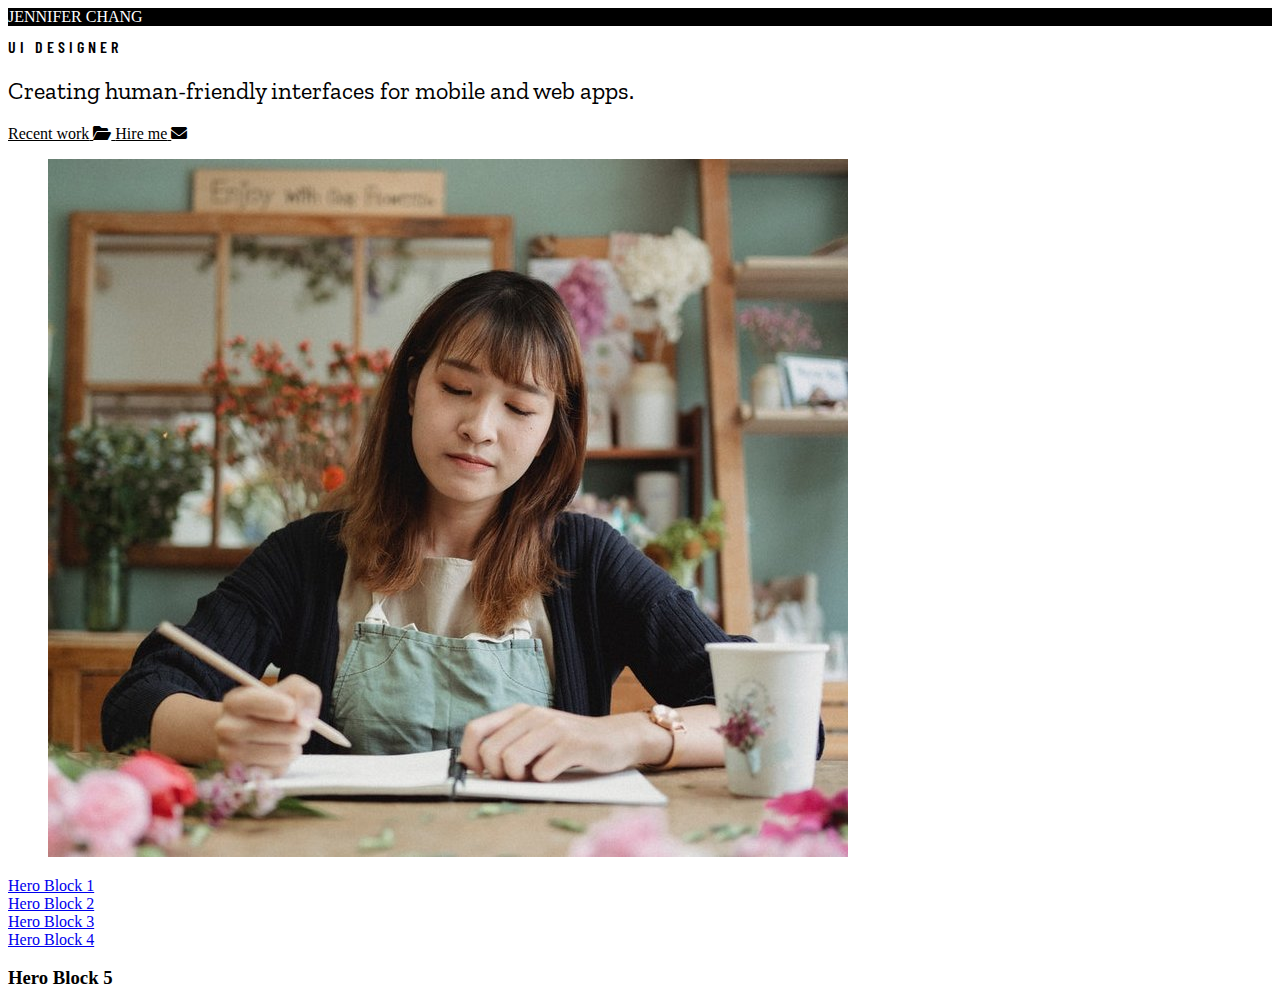
<file: portfolio/project-hero/index-5.html>
<!DOCTYPE html>
<html lang="en">
<head>
    <meta charset="UTF-8">
    <meta http-equiv="X-UA-Compatible" content="IE=edge">
    <meta name="viewport" content="width=device-width, initial-scale=1.0">
    <title>Muhammad Ans  | Portfolio | Sample Hero Block Layout 5</title>
    <meta name="description" content="Gallery of hero block layouts.">

	<!-- Preload large image -->

	<!-- Stylesheets -->
    <link rel="stylesheet" href="https://lunevedy.com/assets/2.0/css/lunevedy.min.css" />
    <link rel="stylesheet" href="assets/css/custom-5.css" />

	<!-- Google Fonts -->

<link rel="preconnect" href="https://fonts.googleapis.com">
<link rel="preconnect" href="https://fonts.gstatic.com" crossorigin>
<link href="https://fonts.googleapis.com/css2?family=Barlow+Condensed:wght@600&family=Zilla+Slab&display=swap" rel="stylesheet">
    <!-- Font Awesome 6 icons. Delete if not using. -->
    <link rel="stylesheet" href="https://cdnjs.cloudflare.com/ajax/libs/font-awesome/6.0.0/css/all.min.css" integrity="sha512-9usAa10IRO0HhonpyAIVpjrylPvoDwiPUiKdWk5t3PyolY1cOd4DSE0Ga+ri4AuTroPR5aQvXU9xC6qOPnzFeg==" crossorigin="anonymous" referrerpolicy="no-referrer" />

    <!-- Line Awesome thin icons. Delete if not using. -->
    <link rel="stylesheet" href="https://maxst.icons8.com/vue-static/landings/line-awesome/line-awesome/1.3.0/css/line-awesome.min.css">

</head>


<body>

    <!-- REPLACE this empty tag with your own header tag and content -->
  <header class="cols-2-half text-center-mobile theme-dark">

    <div class="col-2 col-text">

        <div class="badge">JENNIFER CHANG</div>

        <h1>UI DESIGNER</h1>

        <h2>Creating human-friendly interfaces for mobile and web apps.</h2>

        <div class="container-btn">
            <a href="#" class="btn btn-outline btn-soft">
                <span>Recent work</span>
                <i class="fa-solid fa-folder-open"></i>
            </a>

            <a href="#" class="btn btn-solid btn-soft">
                <span>Hire me</span>
                <i class="fa-solid fa-envelope"></i>
            </a>
        </div>

    </div>

    <div class="col-2 col-visual desktop-bleed-all">
        <figure>
            <img src="assets/img/ui-designer.jpg" alt="UI Designer">
        </figure>
    </div>

</header>

	<!-- =============== Do not remove anything below this line ================= -->
    <main>
   
		<!-- section starts here -->
		<section class="theme-light section-selector-1 w-1356px">

			<!-- Begin three-column flexbox grid -->
			<div class="flex-cols-3">

				<div class="col-3">	
					<a href="index-1.html" class="col-3-h3">Hero Block 1</a>
				</div>

				<div class="col-3">	
					<a href="index-2.html" class="col-3-h3">Hero Block 2</a>
				</div>

				<div class="col-3">	
					<a href="index-3.html" class="col-3-h3">Hero Block 3</a>
				</div>

				<div class="col-3">	
					<a href="index-4.html" class="col-3-h3">Hero Block 4</a>
				</div>

				<div class="col-3">	
					<h3>Hero Block 5</h3>
				</div>

			</div>
			<!-- End three-column flexbox grid -->

		</section>
		<!-- section ends here -->

    </main>
	<!-- main ends here -->

</body>
</html>
</file>
<file: assets/css/custom.css>
/*Name: Muhammad Ans  
ID: 75834 */
nav.theme-dark, nav.theme-dark ul.links-wrapper.active { background-color: #005461 }
body {
    font-family: 'Open Sans', sans-serif;
}

h1, h2, h3 {
    font-family: 'Montserrat', sans-serif;
    font-weight: 600;
}


header.theme-dark   { background-color: #005461  }

header.theme-dark  h1 { color: var(--teal-500); }

section.theme-dark   { background-color: #018790 }

footer.theme-dark   { background-color:#005461 }



header .col-text h2, .col-1 > h3 { line-height: 1.8 }
</file>
<file: portfolio/crypto-wallet/assets/css/custom.css>
/*Name: Muhammad Ans  
ID: 75834 */
:root {
    --font-size-xxx1: 64px;
}  
body { font-family: 'Outfit', sans-serif; }
header h1 { font-size: var(--font-size-xxx1); }
.section-selector-1 { background-color: var(--trend-700); }
.section-selector-1 > .badge span { color: var(--white-000); }
.section-selector-1 > .badge span { background-color: var(--trend-700); }
.section-selector-1 > .badge span { text-transform: uppercase }
.section-selector-2 { background-color: var(--trend-800); }
.section-selector-3 { background-color: var(--trend-700); }
.section-selector-4 { background-color: var(--trend-800); }
.section-selector-5 { background-color: var(--trend-700); }
.section-selector-5 div[class*='flex-cols-'] div[class*="col-"] figure.icon { color: var(--blue-300); }
.section-selector-1 h2,
.section-selector-2 h2,
.section-selector-3 h2,
.section-selector-4 h2 { font-weight: 400}
</file>
<file: portfolio/project-multi-column/assets/css/custom.css>
/*Name: Muhammad Ans  
ID: 75834 */
/* Add your custom CSS here */
.section-selector-1 { background-color: var(--lime-400); }
.section-selector-1 .col-2 h2 {
    font-family: 'Saira Condensed', sans-serif;
    letter-spacing: 1px;
    font-size: calc(var(--font-size-xl) * 1.2);
}

.section-selector-2 { font-family: 'Playfair Display', serif }
.section-selector-3.theme-dark { background-color: var(--trend-800); }
.section-selector-3 .col-1 h2 { color: var(--sky-300); }
.section-selector-3 .col-1 h3 { color: var(--slate-200); }
.section-selector-3 .col-3 h3 { color: var(--sky-300); }
.section-selector-3 .col-3 p { color: var(--slate-200); }
.section-selector-3 .col-3 li { color: var(--slate-200); }
.section-selector-3.theme-dark .cols-background .col-3 { background-color: var(--trend-700); }
.section-selector-3 div[class^='flex-cols-'] div[class^='col-'] figure.icon { color: var(--blue-300); }

.section-selector-3 .col-1 h2 { font-size: var(--font-size-xxl) }
.section-selector-3 .col-3 h3 { font-weight: 400 }

.gradient-text {
    background: linear-gradient(to right,
        var(--rose-400), /* Start color */
        var(--purple-600) /* End color */
    );

    /* Clip the background to the text's shape */
    -webkit-background-clip: text;
    background-clip: text;

    /* Make the text transparent so the background shows */
    color: transparent;
}
.section-selector-4 {background-color: var(--yellow-300);}

.section-selector-4 { font-family: 'Inter', sans-serif; }

.section-selector-4 h2 { font-size: var(--font-size-xxl) }
.section-selector-4 h2 span { font-weight: 200 }
.section-selector-5.theme-light { background-color: var(--slate-050); }
.section-selector-5 .col-1 h2 span.highlight { color: var(--red-600); }

.section-selector-5.theme-light { font-family: 'Inter', sans-serif }

.section-selector-5 .col-1 h2 { font-size: var(--font-size-xxl); }
    
.section-selector-5 .flex-cols-4 > .col-4 > h3 { font-size: var(--font-size-xl); }
.section-selector-6.theme-light .cols-background .col-3 { background-color: var(--green-200); }
.section-selector-6.theme-light .cols-background .col-3:nth-child(1) {
    background-color: var(--green-200);
}

.section-selector-6.theme-light .cols-background .col-3:nth-child(2) {
   background-color: var(--blue-200);
}

.section-selector-6.theme-light .cols-background .col-3:nth-child(3) {
   background-color: var(--red-300);
}
</file>
<file: portfolio/project-hero/assets/css/custom-1.css>
/*Name: Muhammad Ans  
ID: 75834 */
/* ============== Do not delete this ========== */
.section-selector-1 { background-color: var(--gray-200) }
.col-3 h3 { margin-bottom: 16px }
header h1, header h2 { 
    font-family: 'Abril Fatface', serif; 
    letter-spacing: 1px;
}
/* Add your custom CSS below */
</file>
<file: portfolio/project-hero/assets/css/custom-2.css>
/*Name: Muhammad Ans  
ID: 75834 */
/* Do not delete this */
.section-selector-1 { background-color: var(--gray-200) }
.col-3 h3 { margin-bottom: 16px }
/* Add your custom CSS below */
header.theme-light h1 span.highlight { color: var(--green-500) }
header.theme-light .container-btn a.btn:nth-child(1):link,
header.theme-light .container-btn a.btn:nth-child(1):visited { color: var(--green-500) }
header.theme-light .container-btn a.btn:nth-child(1):focus,
header.theme-light .container-btn a.btn:nth-child(1):hover,
header.theme-light .container-btn a.btn:nth-child(1):active { color: var(--white-000) }
header.theme-light .container-btn a.btn:nth-child(1):link,
header.theme-light .container-btn a.btn:nth-child(1):visited { border-color: var(--green-500) }
header.theme-light .container-btn a.btn:nth-child(1):focus,
header.theme-light .container-btn a.btn:nth-child(1):hover,
header.theme-light .container-btn a.btn:nth-child(1):active { border-color: var(--green-500) }
header.theme-light .container-btn a.btn:nth-child(1):focus,
header.theme-light .container-btn a.btn:nth-child(1):hover,
header.theme-light .container-btn a.btn:nth-child(1):active { background-color: var(--green-500) }
header h1 {
    font-family: 'Lato', sans-serif;
    font-weight: 900;
}

header h2 {
    font-family: 'Lato', sans-serif;
    font-weight: 400;
    line-height: 1.4;
}
</file>
<file: portfolio/project-hero/assets/css/custom-3.css>
/*Name: Muhammad Ans  
ID: 75834 */
/* ============== Do not delete this ========== */
.section-selector-1 { background-color: var(--gray-200) }
.col-3 h3 { margin-bottom: 16px }


/* =============== Add your custom CSS below =========== */

header.theme-light { background-color: var(--trend-100) }
header.theme-light .container-btn a.btn:nth-child(1):link,
header.theme-light .container-btn a.btn:nth-child(1):visited { color: var(--black-000) }

header.theme-light .container-btn a.btn:nth-child(1):focus,
header.theme-light .container-btn a.btn:nth-child(1):hover,
header.theme-light .container-btn a.btn:nth-child(1):active { color: var(--white-000) }

header.theme-light .container-btn a.btn:nth-child(1):focus,
header.theme-light .container-btn a.btn:nth-child(1):hover,
header.theme-light .container-btn a.btn:nth-child(1):active { background-color: var(--gray-600) }

header.theme-light .container-btn a.btn:nth-child(1):link,
header.theme-light .container-btn a.btn:nth-child(1):visited { border-color: var(--black-000) }
header.theme-light .container-btn a.btn:nth-child(1):focus,
header.theme-light .container-btn a.btn:nth-child(1):hover,
header.theme-light .container-btn a.btn:nth-child(1):active { border-color: var(--gray-600) }
</file>
<file: portfolio/project-hero/assets/css/custom-4.css>
/*Name: Muhammad Ans  
ID: 75834 */
/* ============== Do not delete this ========== */
.section-selector-1 { background-color: var(--gray-200) }
.col-3 h3 { margin-bottom: 16px }


/* =============== Add your custom CSS below =========== */
header.theme-light { background-color: var(--trend-200) }
header.theme-light .badge { background-color: var(--purple-700) }
header.theme-light .container-btn a.btn:nth-child(1):link,
header.theme-light .container-btn a.btn:nth-child(1):visited { color: var(--pink-700) }

header.theme-light .container-btn a.btn:nth-child(1):focus,
header.theme-light .container-btn a.btn:nth-child(1):hover,
header.theme-light .container-btn a.btn:nth-child(1):active { color: var(--white-000) }

header.theme-light .container-btn a.btn:nth-child(1):focus,
header.theme-light .container-btn a.btn:nth-child(1):hover,
header.theme-light .container-btn a.btn:nth-child(1):active { background-color: var(--pink-500) }

header.theme-light .container-btn a.btn:nth-child(1):focus,
header.theme-light .container-btn a.btn:nth-child(1):hover,
header.theme-light .container-btn a.btn:nth-child(1):active { border-color: var(--pink-500) }

header.theme-light .container-btn a.btn:nth-child(1):link,
header.theme-light .container-btn a.btn:nth-child(1):visited { border-color: var(--pink-700) }

header.theme-light .container-btn a.btn:nth-child(2):link,
header.theme-light .container-btn a.btn:nth-child(2):visited { color: var(--white-000) }

header.theme-light .container-btn a.btn:nth-child(2):focus,
header.theme-light .container-btn a.btn:nth-child(2):hover,
header.theme-light .container-btn a.btn:nth-child(2):active { color: var(--white-000) }

header.theme-light .container-btn a.btn:nth-child(2):link,
header.theme-light .container-btn a.btn:nth-child(2):visited { background-color: var(--pink-700) }

header.theme-light .container-btn a.btn:nth-child(2):focus,
header.theme-light .container-btn a.btn:nth-child(2):hover,
header.theme-light .container-btn a.btn:nth-child(2):active { background-color: var(--pink-500) }

header.theme-light .container-btn a.btn:nth-child(2):link,
header.theme-light .container-btn a.btn:nth-child(2):visited { border-color: var(--pink-700) }

header.theme-light .container-btn a.btn:nth-child(2):focus,
header.theme-light .container-btn a.btn:nth-child(2):hover,
header.theme-light .container-btn a.btn:nth-child(2):active { border-color: var(--pink-500) }
</file>
<file: portfolio/project-hero/assets/css/custom-5.css>
/*Name: Muhammad Ans  
ID: 75834 */
/* ============== Do not delete this ========== */
.section-selector-1 { background-color: var(--gray-200) }
.col-3 h3 { margin-bottom: 16px }


/* =============== Add your custom CSS below =========== */
header.theme-dark .badge { color: var(--white-000) }
header.theme-dark .badge { background-color: var(--black-000) }
header.theme-dark h1 { color: var(--green-500) }
header.theme-dark .container-btn a.btn:nth-child(1):link,
header.theme-dark .container-btn a.btn:nth-child(1):visited { color: var(--white-000) }

header.theme-dark .container-btn a.btn:nth-child(1):focus,
header.theme-dark .container-btn a.btn:nth-child(1):hover,
header.theme-dark .container-btn a.btn:nth-child(1):active { color: var(--green-400) }

header.theme-dark .container-btn a.btn:nth-child(1):focus,
header.theme-dark .container-btn a.btn:nth-child(1):hover,
header.theme-dark .container-btn a.btn:nth-child(1):active { background-color: var(--black-000) }

header.theme-dark .container-btn a.btn:nth-child(1):link,
header.theme-dark .container-btn a.btn:nth-child(1):visited { border-color: var(--white-000) }

header.theme-dark .container-btn a.btn:nth-child(1):focus,
header.theme-dark .container-btn a.btn:nth-child(1):hover,
header.theme-dark .container-btn a.btn:nth-child(1):active { border-color: var(--green-500) }

header.theme-dark .container-btn a.btn:nth-child(2):link,
header.theme-dark .container-btn a.btn:nth-child(2):visited { color: var(--black-000) }

header.theme-dark .container-btn a.btn:nth-child(2):focus,
header.theme-dark .container-btn a.btn:nth-child(2):hover,
header.theme-dark .container-btn a.btn:nth-child(2):active { color: var(--black-000) }

header.theme-dark .container-btn a.btn:nth-child(2):link,
header.theme-dark .container-btn a.btn:nth-child(2):visited { background-color: var(--green-400) }

header.theme-dark .container-btn a.btn:nth-child(2):focus,
header.theme-dark .container-btn a.btn:nth-child(2):hover,
header.theme-dark .container-btn a.btn:nth-child(2):active { background-color: var(--green-500) }

header.theme-dark .container-btn a.btn:nth-child(2):link,
header.theme-dark .container-btn a.btn:nth-child(2):visited { border-color: var(--green-400) }

header.theme-dark .container-btn a.btn:nth-child(2):focus,
header.theme-dark .container-btn a.btn:nth-child(2):hover,
header.theme-dark .container-btn a.btn:nth-child(2):active { border-color: var(--green-500) }

header.theme-dark .badge {
    text-decoration: underline;
    text-decoration-thickness: 2px;
    text-underline-offset: 7px;
    text-decoration-color: var(--green-400);
    text-decoration-style: wavy;
    background-color: black !important;
    color: #fff !important;
}
 
header.theme-dark h1 {
    font-family: 'Barlow Condensed', sans-serif;
    font-weight: 600;
    letter-spacing: 4px;
    font-size: var(--font-size-xxxl);
}
 
header.theme-dark h2 {
    font-family: 'Zilla Slab', serif;
    font-weight: 400;
}
</file>
